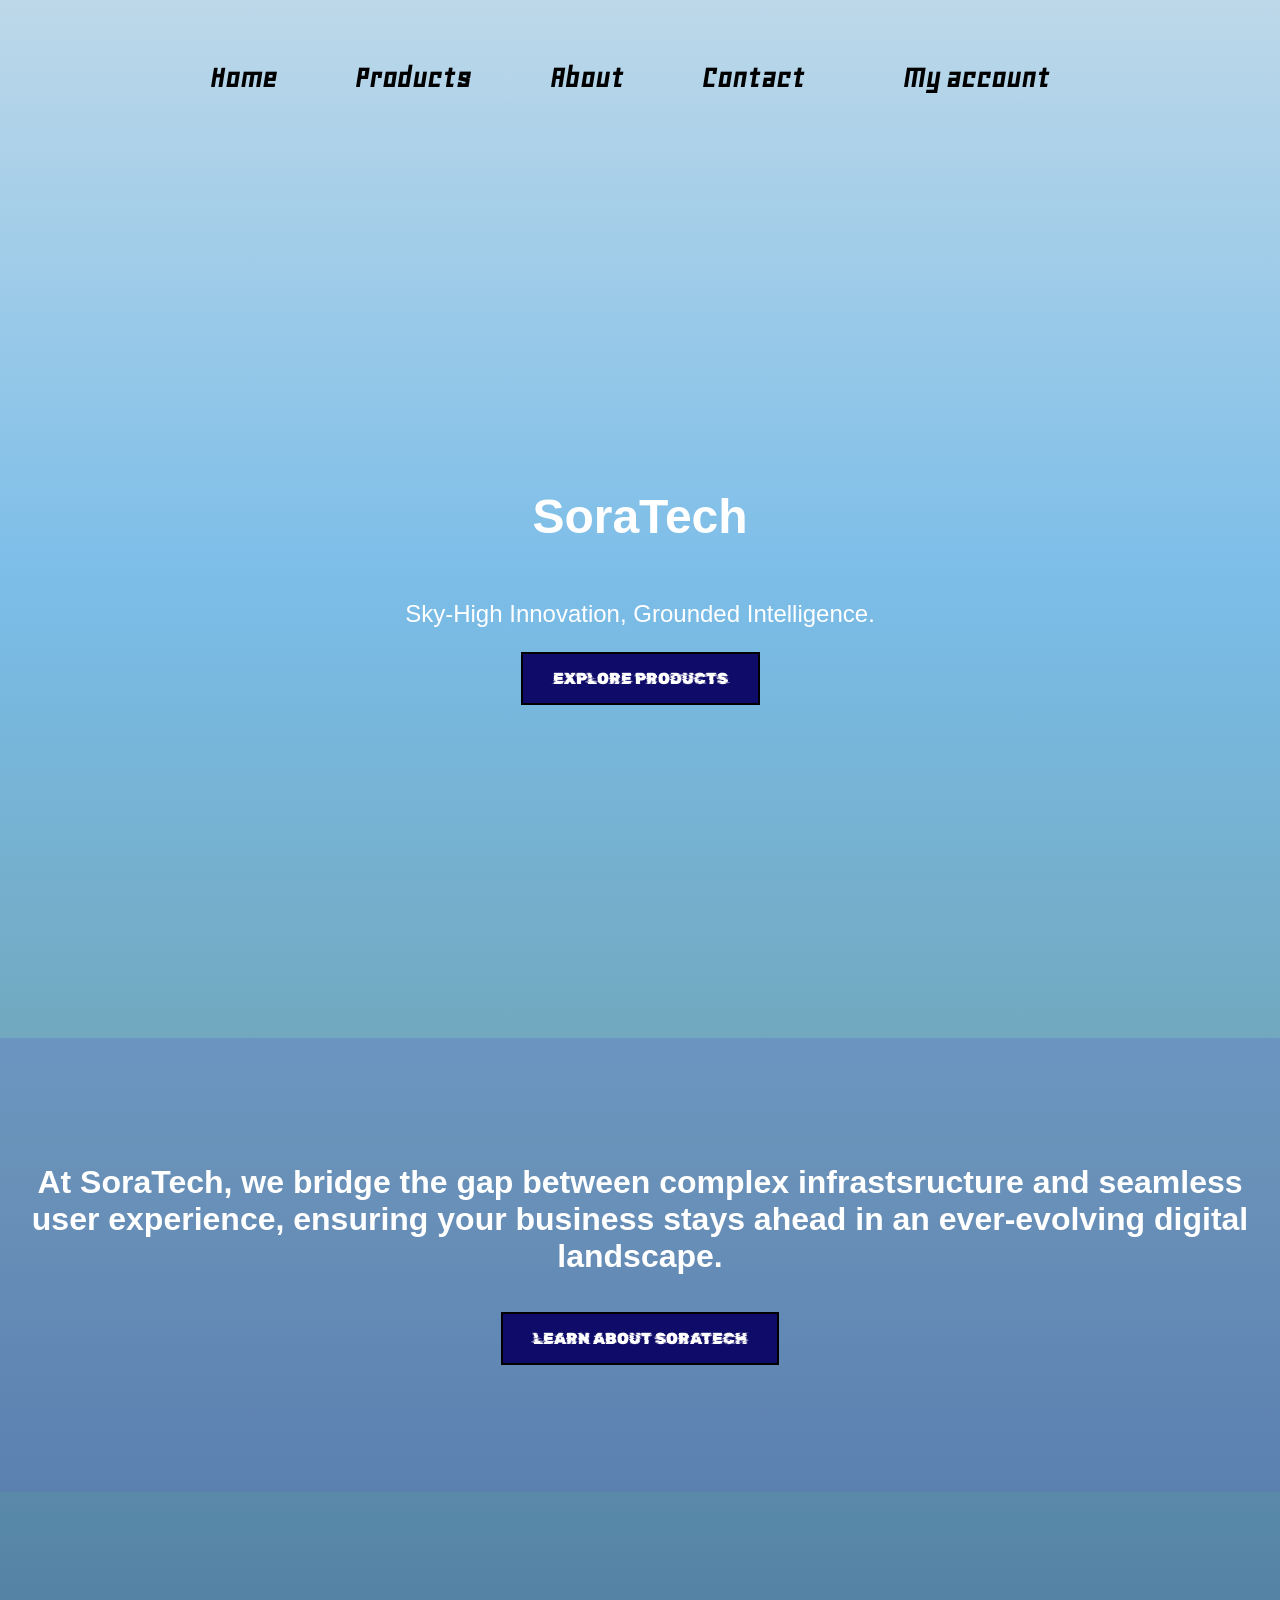
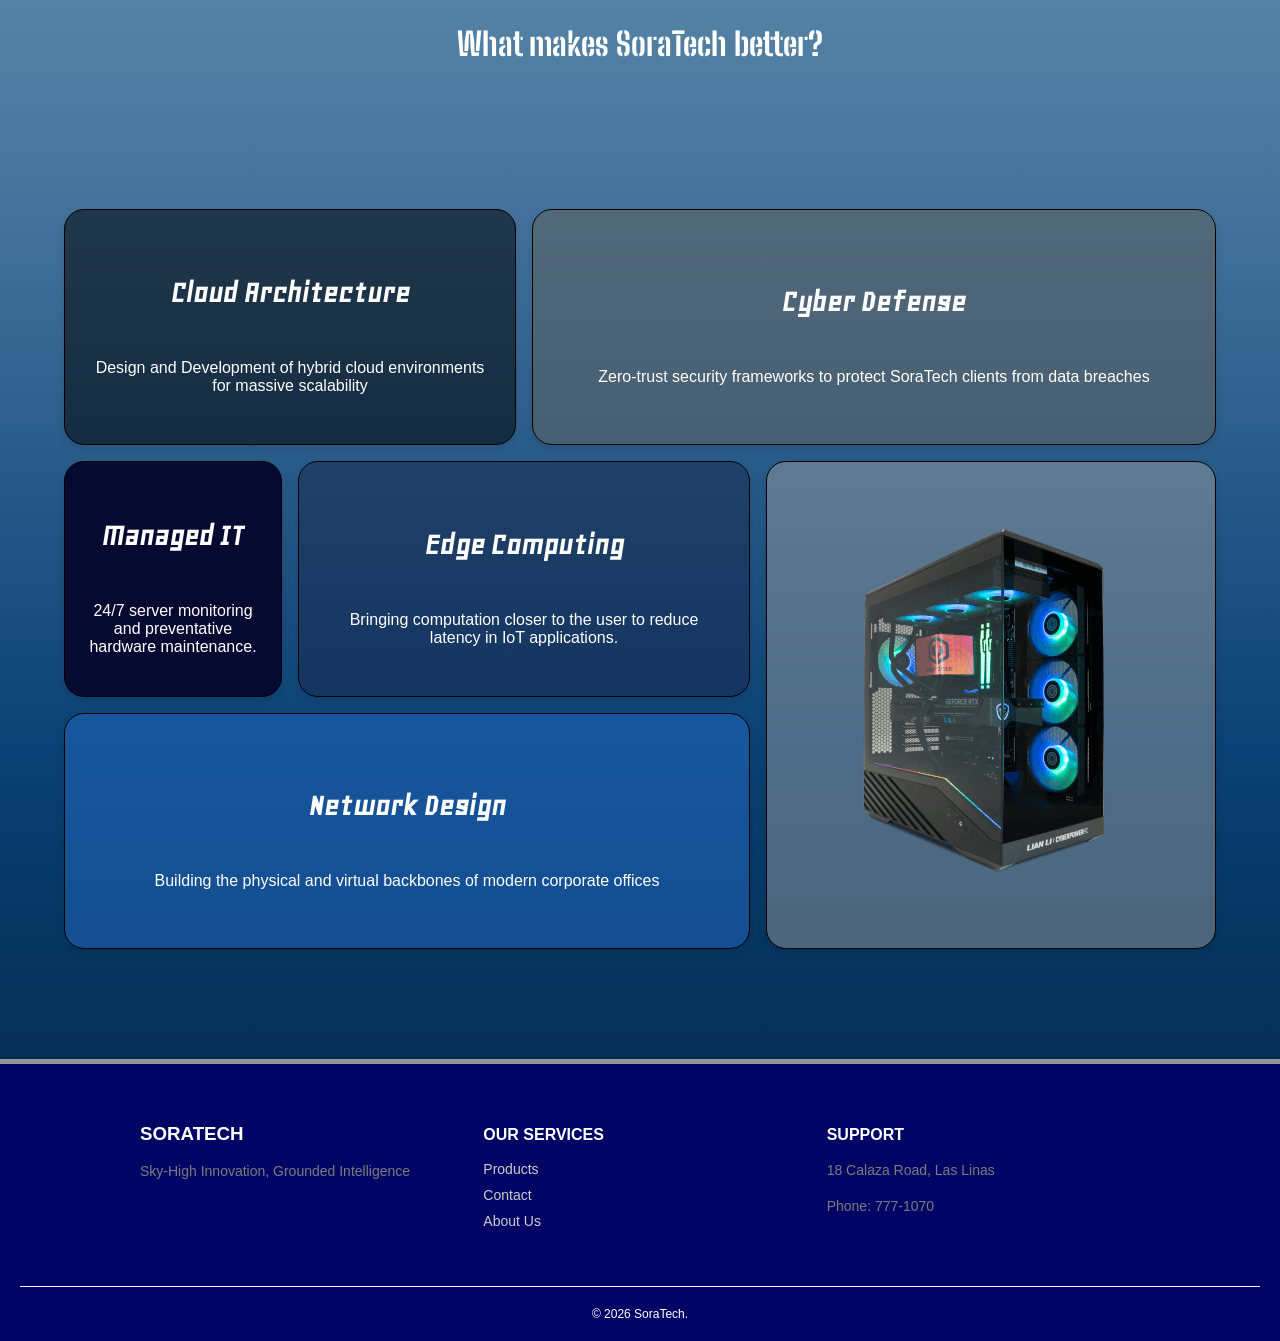
<file: index.html>
<!DOCTYPE html>
<html lang="en"> 
<head>
    <link rel="stylesheet" href="stylesheet.css" /> 
        <link rel="icon" type="image/png" href="2.png">
        <link rel="preconnect" href="https://fonts.googleapis.com">
<link rel="preconnect" href="https://fonts.gstatic.com" crossorigin>
    <link href="https://fonts.googleapis.com/css2?family=Big+Shoulders+Stencil:opsz,wght@10..72,100..900&family=Geo:ital@0;1&family=Rubik+Glitch&display=swap" rel="stylesheet">


   <!-- <link rel="index" href="index.js"/>  -->
<title> SoraTech - Sky-High Innovation, Grounded Intelligence </title>

</head>

<body class="homepage">

    <div> <!--navigation-->
        <nav>
            <ul class="navlinks">
                <li> <a href= "index.html"> Home </a></li>
               <li> <a href="products.html"> Products </a>  </li>
               <li> <a href="about.html"> About </a>  </li>  
              <li> <a href= "contact.html"> Contact  </a>  </li> 

         <div class="header-side">
                  <div class="user-actions">
                    <a href="#" class="action-link">My account</a>
                  </div>
      
          </ul>
     </nav> 
    </div>

    <div class = "WELCOME">
        <H1> SoraTech  </H1> 
        <p> Sky-High Innovation, Grounded Intelligence. </p>
         <a href="products.html" class="explore-button">  Explore Products</a>
        <!-- first page stuff-->
    </div>
    
    <div class="belowheading"> 
      <h1 class="wordhead"> At SoraTech, we bridge the gap between complex infrastsructure and seamless user experience, ensuring your business stays ahead in an ever-evolving digital landscape.
      <br> <br> <a href="about.html" class="explore-button"> Learn about SoraTech</a> 
    </h1>
       
    </div>


    <!--BENTO BOXES HOME PAGE -->
    <div class="headingforgrids">
      <h2 class="set1"> What makes SoraTech better? </h2> </div>


    <div class="bento-grid">
  <div class="bento-item box-1">
  <h3> Cloud Architecture</h3> 
  <p> Design and Development of hybrid cloud environments for massive scalability</p>
  </div>
  <div class="bento-item box-2">
    <h3> Cyber Defense</h3>
    <p> Zero-trust security frameworks to protect SoraTech clients from data breaches</p>
  </div>
  <div class="bento-item box-3">
    <h3>Managed IT</h3>
    <p> 24/7 server monitoring and preventative hardware maintenance. </p>
  </div>
   <div class="bento-item box-4">
    <h3>Edge Computing</h3>
    <p> Bringing computation closer to the user to reduce latency in IoT applications. </p>
  </div>
  <div class="bento-item box-5">
    <img src="pc1.png" alt="image of pc">
  </div>
  <div class="bento-item box-6">
    <h3> Network Design</h3>
    <p> Building the physical and virtual backbones of modern corporate offices </p>
  </div>
    </div>



<!--START OF FOOTER CODE-->

 <footer class="soratech-footer">
  <div class="footer-container">
    <div class="footer-section">
      <h3>SoraTech </h3>
      <p> Sky-High Innovation, Grounded Intelligence </p>
    </div>

    <div class="footer-section">
      <h4>Our Services</h4>
      <ul>
        <li><a href="products.html">Products </a></li>
        <li><a href="contact.html">Contact</a></li>
        <li><a href="about.html"> About Us</a></li>
      </ul>
    </div>

    <div class="footer-section">
      <h4>Support</h4>
      <p> 18 Calaza Road, Las Linas</p>
      <p>Phone: 777-1070</p>
    </div>
  </div>

  <div class="footer-bottom">
    &copy; 2026 SoraTech.
  </div>
</footer>

<!--END OF FOOTER CODE-->

</body>



</html>
</file>
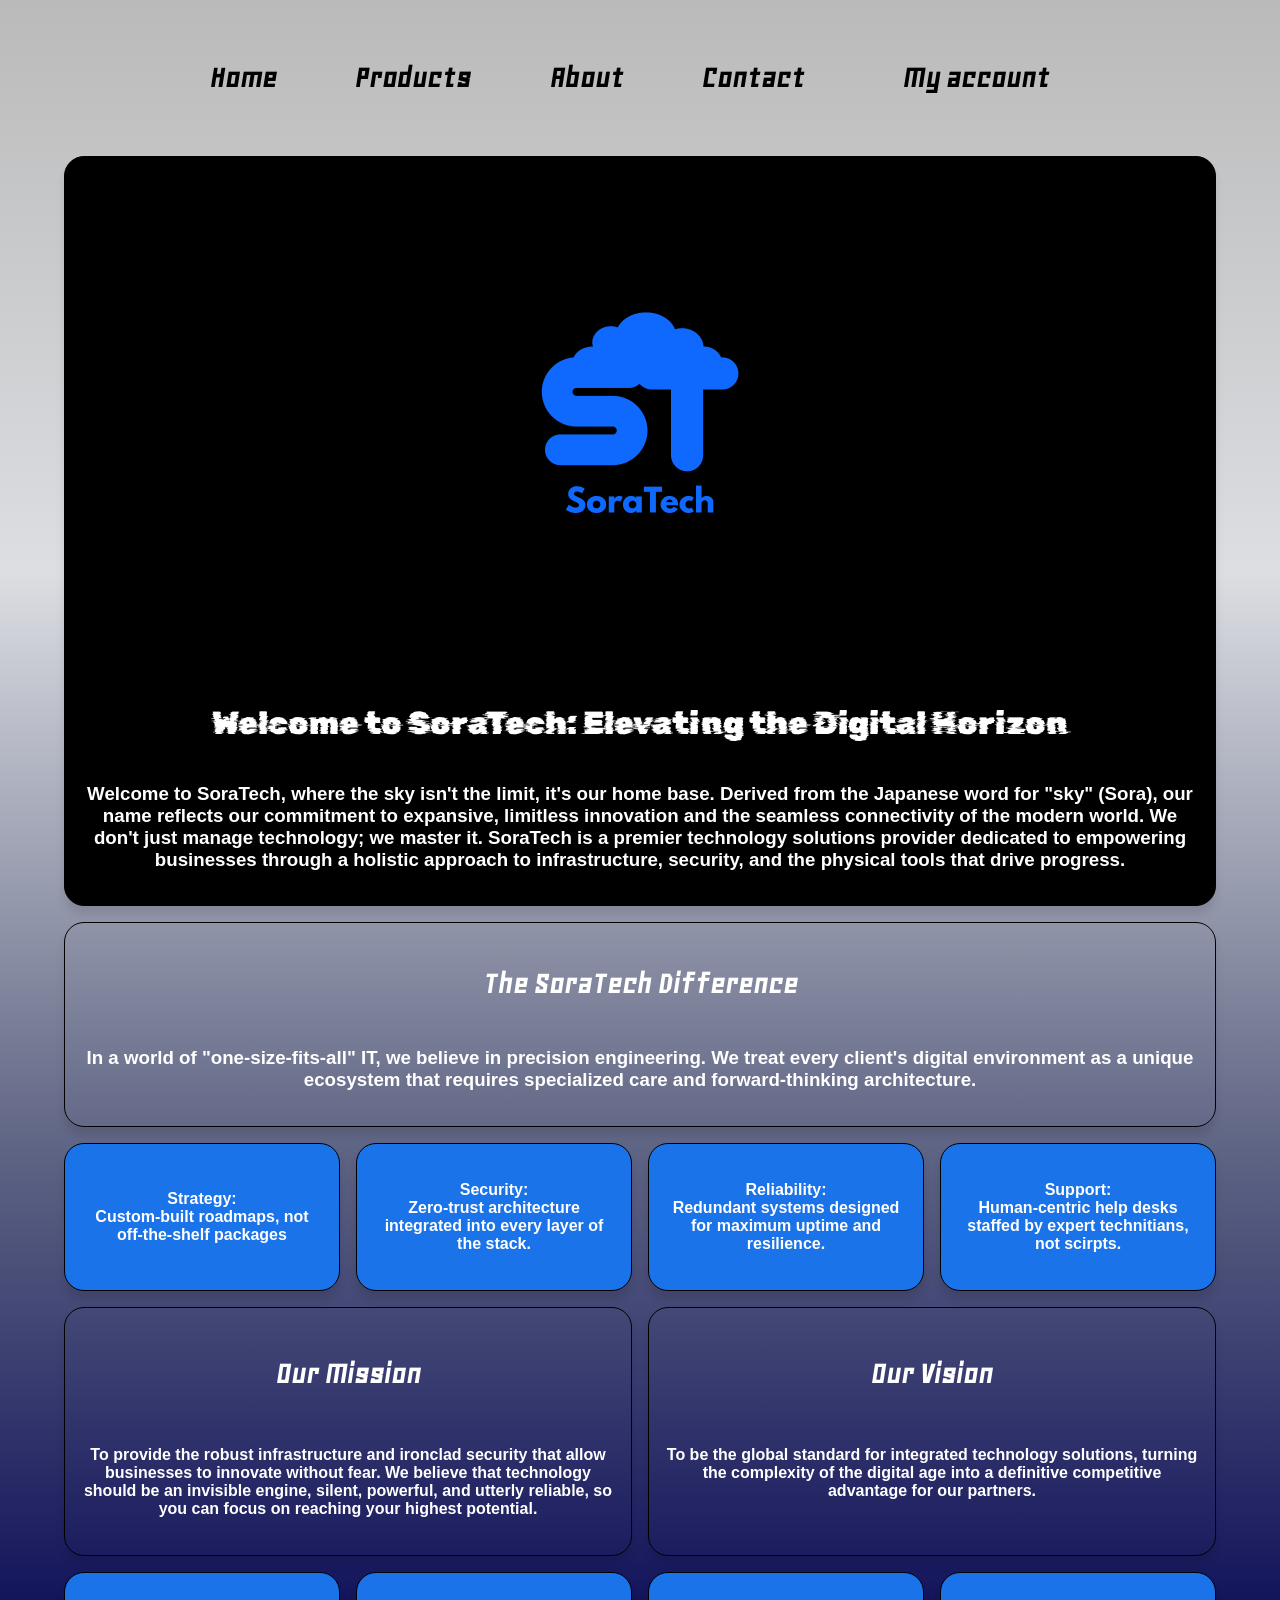
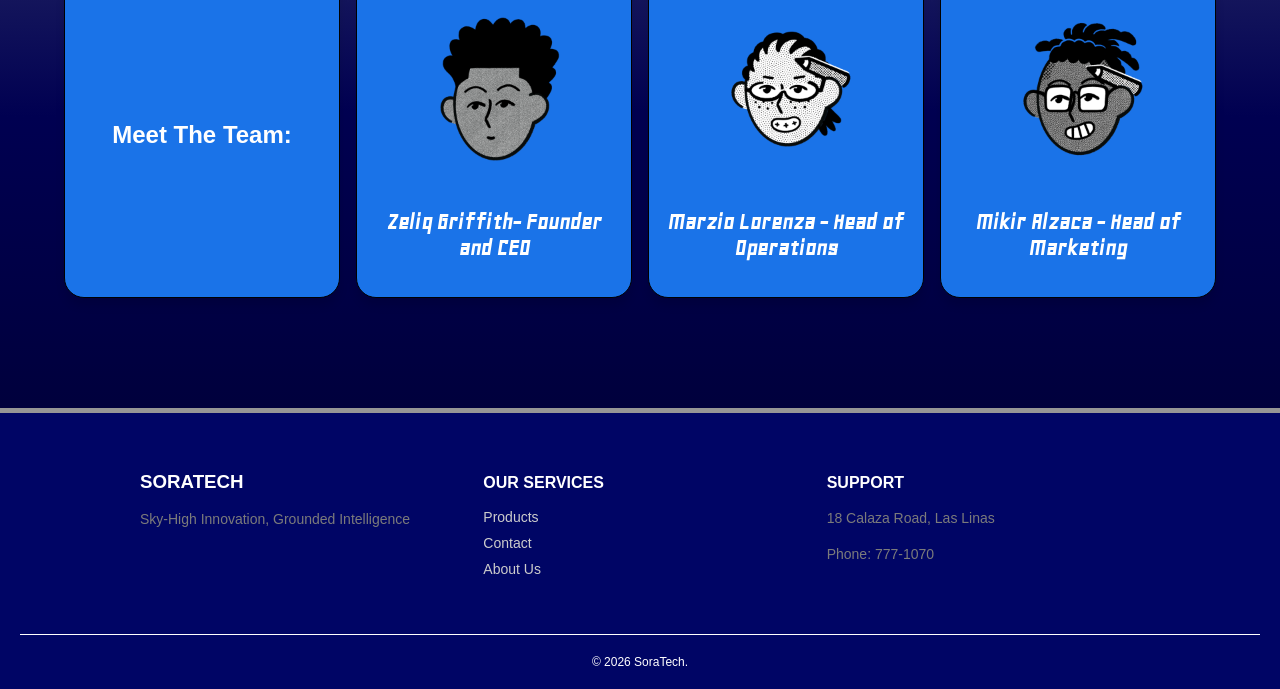
<file: about.html>
<!DOCTYPE html>
<html lang="en"> 
<head>
    <link rel="stylesheet" href="stylesheet.css" /> 
        <link rel="icon" type="image/png" href="2.png">
        <link rel="preconnect" href="https://fonts.googleapis.com">
<link rel="preconnect" href="https://fonts.gstatic.com" crossorigin>
    <link href="https://fonts.googleapis.com/css2?family=Big+Shoulders+Stencil:opsz,wght@10..72,100..900&family=Geo:ital@0;1&family=Rubik+Glitch&display=swap" rel="stylesheet">


   <!-- <link rel="index" href="index.js"/>  -->
<title> SoraTech - Sky-High Innovation, Grounded Intelligence </title>

</head>

<body class="aboutUSpage">

    <div> <!--navigation-->
        <nav>
            <ul class="navlinks">
                <li> <a href= "index.html"> Home </a></li>
               <li> <a href="products.html"> Products </a>  </li>
               <li> <a href="about.html"> About </a>  </li>  
              <li> <a href= "contact.html"> Contact  </a>  </li> 

         <div class="header-side">
                  <div class="user-actions">
                    <a href="#" class="action-link">My account</a>
                  </div>
      
          </ul>
     </nav> 
    </div>

    <div class="bento-grid5">

  <div class="bento-item5 boxV1">
    <img class= "logo" src="2.png" alt="Business Logo">
    <h1 class="welcome">Welcome to SoraTech: Elevating the Digital Horizon</h1>
   <h3>Welcome to SoraTech, where the sky isn't the limit, it's our home base. Derived from the Japanese word for "sky" (Sora), our name reflects our commitment to expansive, limitless innovation and the seamless connectivity of the modern world.
We don't just manage technology; we master it. SoraTech is a premier technology solutions provider dedicated to empowering businesses through a holistic approach to infrastructure, security, and the physical tools that drive progress.</h3>
  </div>

 <div class="bento-item5 boxV2">
    <h2 class="hea7">The SoraTech Difference</h2>
  <h3>In a world of "one-size-fits-all" IT, we believe in precision engineering. We treat every client's digital environment as a unique ecosystem that requires specialized care and forward-thinking architecture.</h3>
</div>

<div class="bento-item5 boxV3">
    <h4> Strategy: <br> Custom-built roadmaps, not off-the-shelf packages</h4>
</div>


<div class="bento-item5 boxV4">
<h4> Security: <br> Zero-trust architecture integrated into every layer of the stack.</h4>
</div>


<div class="bento-item5 boxV5">
<h4> Reliability: <br> Redundant systems designed for maximum uptime and resilience.</h4>
</div>

<div class="bento-item5 boxV6">
<h4> Support: <br> Human-centric help desks staffed by expert technitians, not scirpts. </h4>
</div>

<div class="bento-item5 boxV7">
<h3 class="hea7">Our Mission <br> </h3>
    <h4>To provide the robust infrastructure and ironclad security that allow businesses to innovate without fear. We believe that technology should be an invisible engine, silent, powerful, and utterly reliable, so you can focus on reaching your highest potential.</h4>
</div>

<div class="bento-item5 boxV8">
 <h3 class="hea7"> Our Vision</h3>
 <h4> To be the global standard for integrated technology solutions, turning the complexity of the digital age into a definitive competitive advantage for our partners.</h4>
</div>


 <!-- <div class="bento-item5 boxV9">

</div> --> 



<div class="bento-item5 boxV10">
    <h2>Meet The Team:</h2>
</div>

<div class="bento-item5 boxV11">
    <img class="me" src="ZeliqGriffith.png" alt="Zeliq Griffith - CEO">
    <h2> Zeliq Griffith- Founder and CEO</h2>
</div>

<div class="bento-item5 boxV12">
      <img class="me" src="MarizoLorenza.png" alt="Marizo Lorenza - Head of Operations">
    <h2> Marzio Lorenza - Head of Operations</h2>
</div>

<div class="bento-item5 boxV13">
      <img class="me" src="MikirAlzaca.png" alt="Mikir Alzaca - Head of Marketing">
    <h2> Mikir Alzaca - Head of Marketing </h2>
</div>

</div>

<!--START OF FOOTER CODE-->

 <footer class="soratech-footer">
  <div class="footer-container">
    <div class="footer-section">
      <h3>SoraTech </h3>
      <p> Sky-High Innovation, Grounded Intelligence </p>
    </div>

    <div class="footer-section">
      <h4>Our Services</h4>
      <ul>
        <li><a href="products.html">Products </a></li>
        <li><a href="contact.html">Contact</a></li>
        <li><a href="about.html"> About Us</a></li>
      </ul>
    </div>

    <div class="footer-section">
      <h4>Support</h4>
      <p> 18 Calaza Road, Las Linas</p>
      <p>Phone: 777-1070</p>
    </div>
  </div>

  <div class="footer-bottom">
    &copy; 2026 SoraTech.
  </div>
</footer>

<!--END OF FOOTER CODE-->

</body>
</html>
</file>
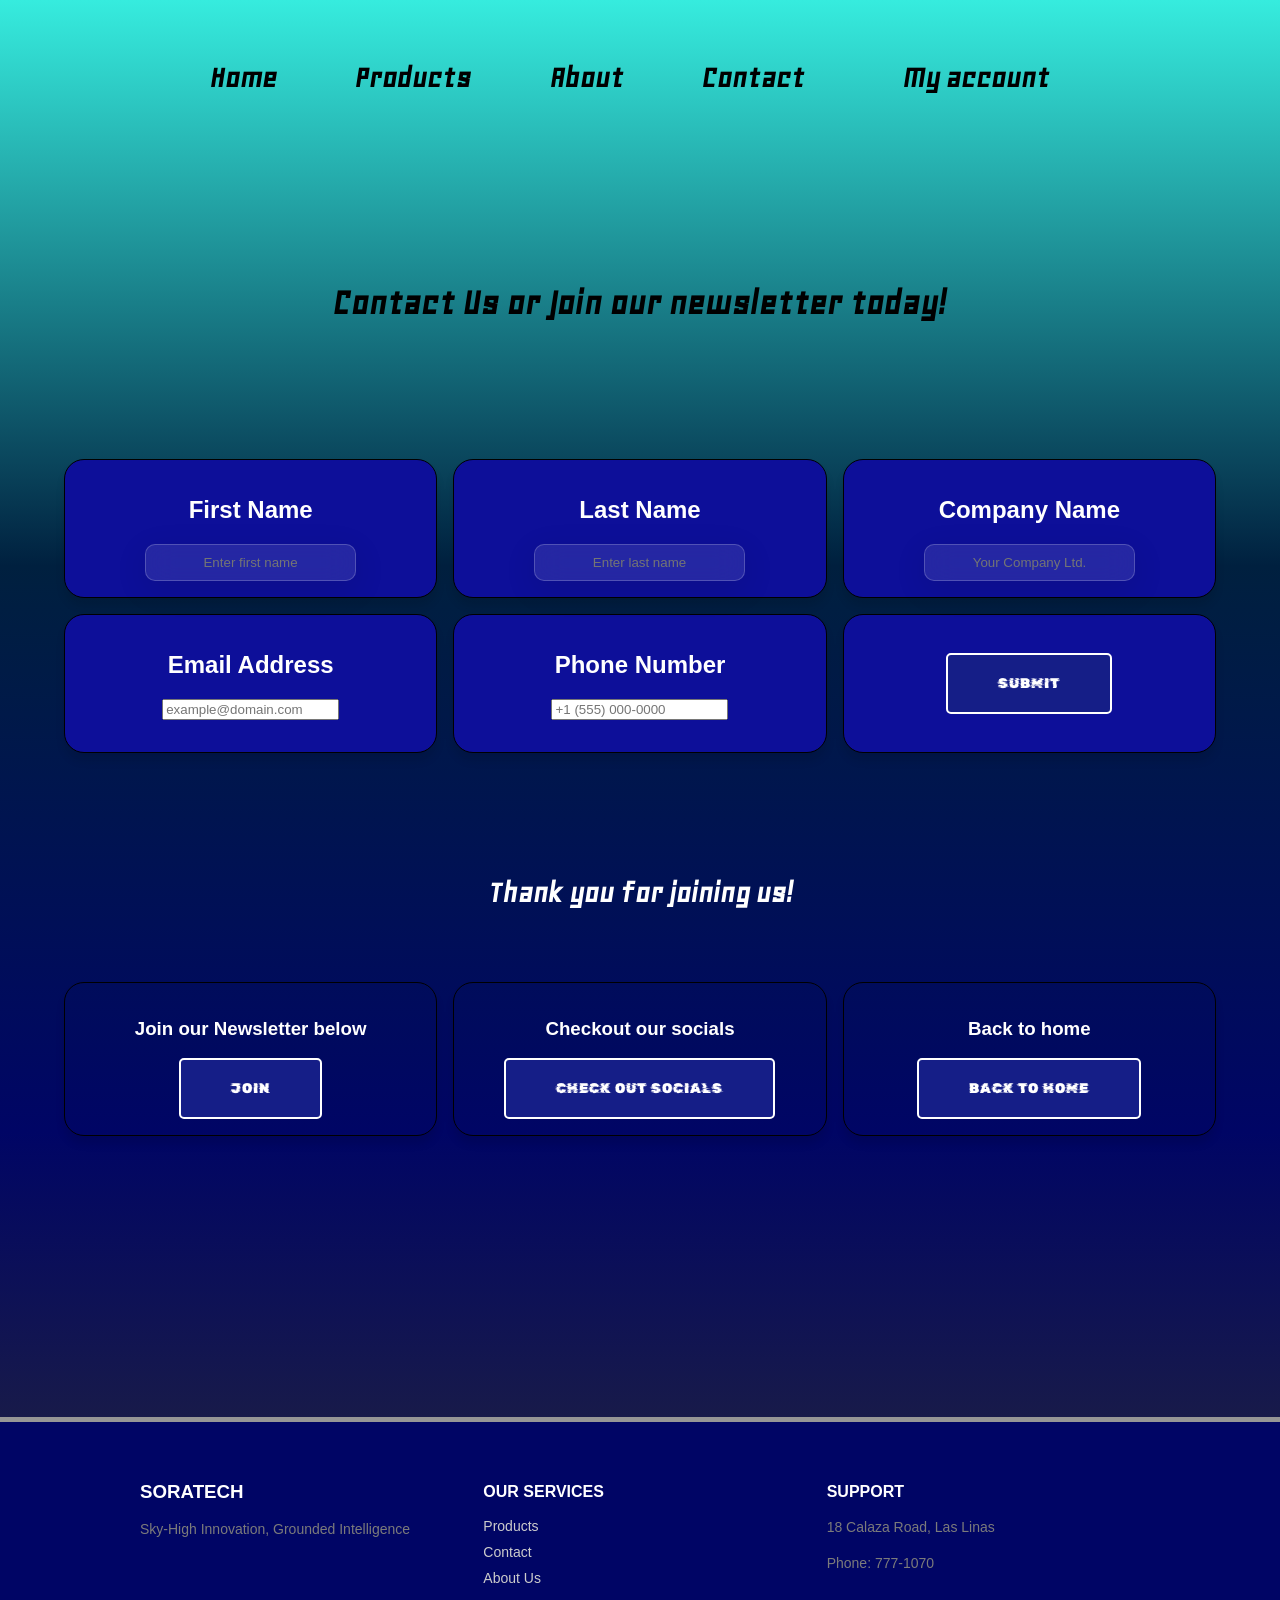
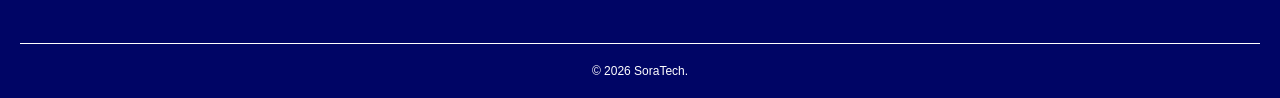
<file: contact.html>
<!DOCTYPE html>
<html lang="en"> 
<head>
    <link rel="stylesheet" href="stylesheet.css" /> 
    <meta name="viewport" content="width=device-width, initial-scale=1.0">

    <title>  Contact Us </title>
    <link rel="icon" type="image/png" href="2.png">
</head>

 <link rel="preconnect" href="https://fonts.googleapis.com" />
  <link rel="preconnect" href="https://fonts.gstatic.com" crossorigin />
  <link href="https://fonts.googleapis.com/css2?family=Big+Shoulders+Stencil:opsz,wght@10..72,100..900&family=Geo:ital@0;1&family=Rubik+Glitch&display=swap" rel="stylesheet"
  />

  <body class="contactTUS">
    <div>
      <!--navigation-->
      <nav>
        <ul class="navlinks">
          <li><a href="index.html"> Home </a></li>
          <li><a href="products.html"> Products </a></li>
          <li><a href="about.html"> About </a></li>
          <li><a href="contact.html"> Contact </a></li>
          <div class="header-side">
            <div class="user-actions">
              <a href="#" class="action-link">My account</a>
            </div>
          </div>
        </ul>
      </nav>
    </div>


<body class="contactTUS">

    <div class="contactheader">
        <h1 contactheader1> Contact Us or Join our newsletter today!</h1>
    </div>


<div class="bento-grid6">

  <div class="bento-item6 boxU1">
   <div class="input-container">
 <h2> <label for="first-name">First Name</label> </h2>
   <input type="text" id="first-name" name="first_name" placeholder="Enter first name">
</div>
  </div>


  <div class="bento-item6 boxU2">
<div class="input-container">
 <h2> <label for="last-name">Last Name</label> </h2>
  <input type="text" id="last-name" name="last_name" placeholder="Enter last name">
</div>
  </div>


  <div class="bento-item6 boxU3">
  <div class="input-container">
 <h2> <label for="company">Company Name</label> </h2>
  <input type="text" id="company" name="company_name" placeholder="Your Company Ltd.">
</div>
  </div>


  <div class="bento-item6 boxU4">
<div class="input-container">
 <h2> <label for="user-email">Email Address</label> </h2>
  <input type="email" id="user-email" name="user_email" placeholder="example@domain.com" required>
<span class="error-msg" id="email-error">Please enter a valid email address.</span>
</div>
  </div>


  <div class="bento-item6 boxU5">
    <div class="input-container">
 <h2> <label for="phone" class="form-label">Phone Number</label> </h2>
  <input 
    type="tel" 
    id="phone" 
    name="phone" 
    class="input-phone" 
    placeholder="+1 (555) 000-0000"
    pattern="[0-9]{3}-[0-9]{3}-[0-9]{4}"
  >
</div>
  </div>

  <div class="bento-item6 boxU6">
<button type="submit" class="purchaseg-button"> Submit </button>
  </div>

</div>

<h1 class="thanks"> Thank you for joining us!</h1>


<div class="bento-grid7">

    <div class="bento-item7 boxZ1">
        <h3> Join our Newsletter below</h3>
        <button type="join" class="nav-button"> Join </button>
    </div>

    <div class="bento-item7 boxZ2">
        <h3> Checkout our socials</h3>
        <button type="join" class="nav-button"> Check out Socials </button>
    </div>


    <div class="bento-item7 boxZ3">
        <h3> Back to home </h3>
       <a href="index.html.html" class="nav-button"> Back to Home</a> 
       </div>

</div>



<!--START OF FOOTER CODE-->

 <footer class="soratech-footer">
  <div class="footer-container">
    <div class="footer-section">
      <h3>SoraTech </h3>
      <p> Sky-High Innovation, Grounded Intelligence </p>
    </div>

    <div class="footer-section">
      <h4>Our Services</h4>
      <ul>
        <li><a href="products.html">Products </a></li>
        <li><a href="contact.html">Contact</a></li>
        <li><a href="about.html"> About Us</a></li>
      </ul>
    </div>

    <div class="footer-section">
      <h4>Support</h4>
      <p> 18 Calaza Road, Las Linas</p>
      <p>Phone: 777-1070</p>
    </div>
  </div>

  <div class="footer-bottom">
    &copy; 2026 SoraTech.
  </div>
</footer>

<!--END OF FOOTER CODE-->
</file>
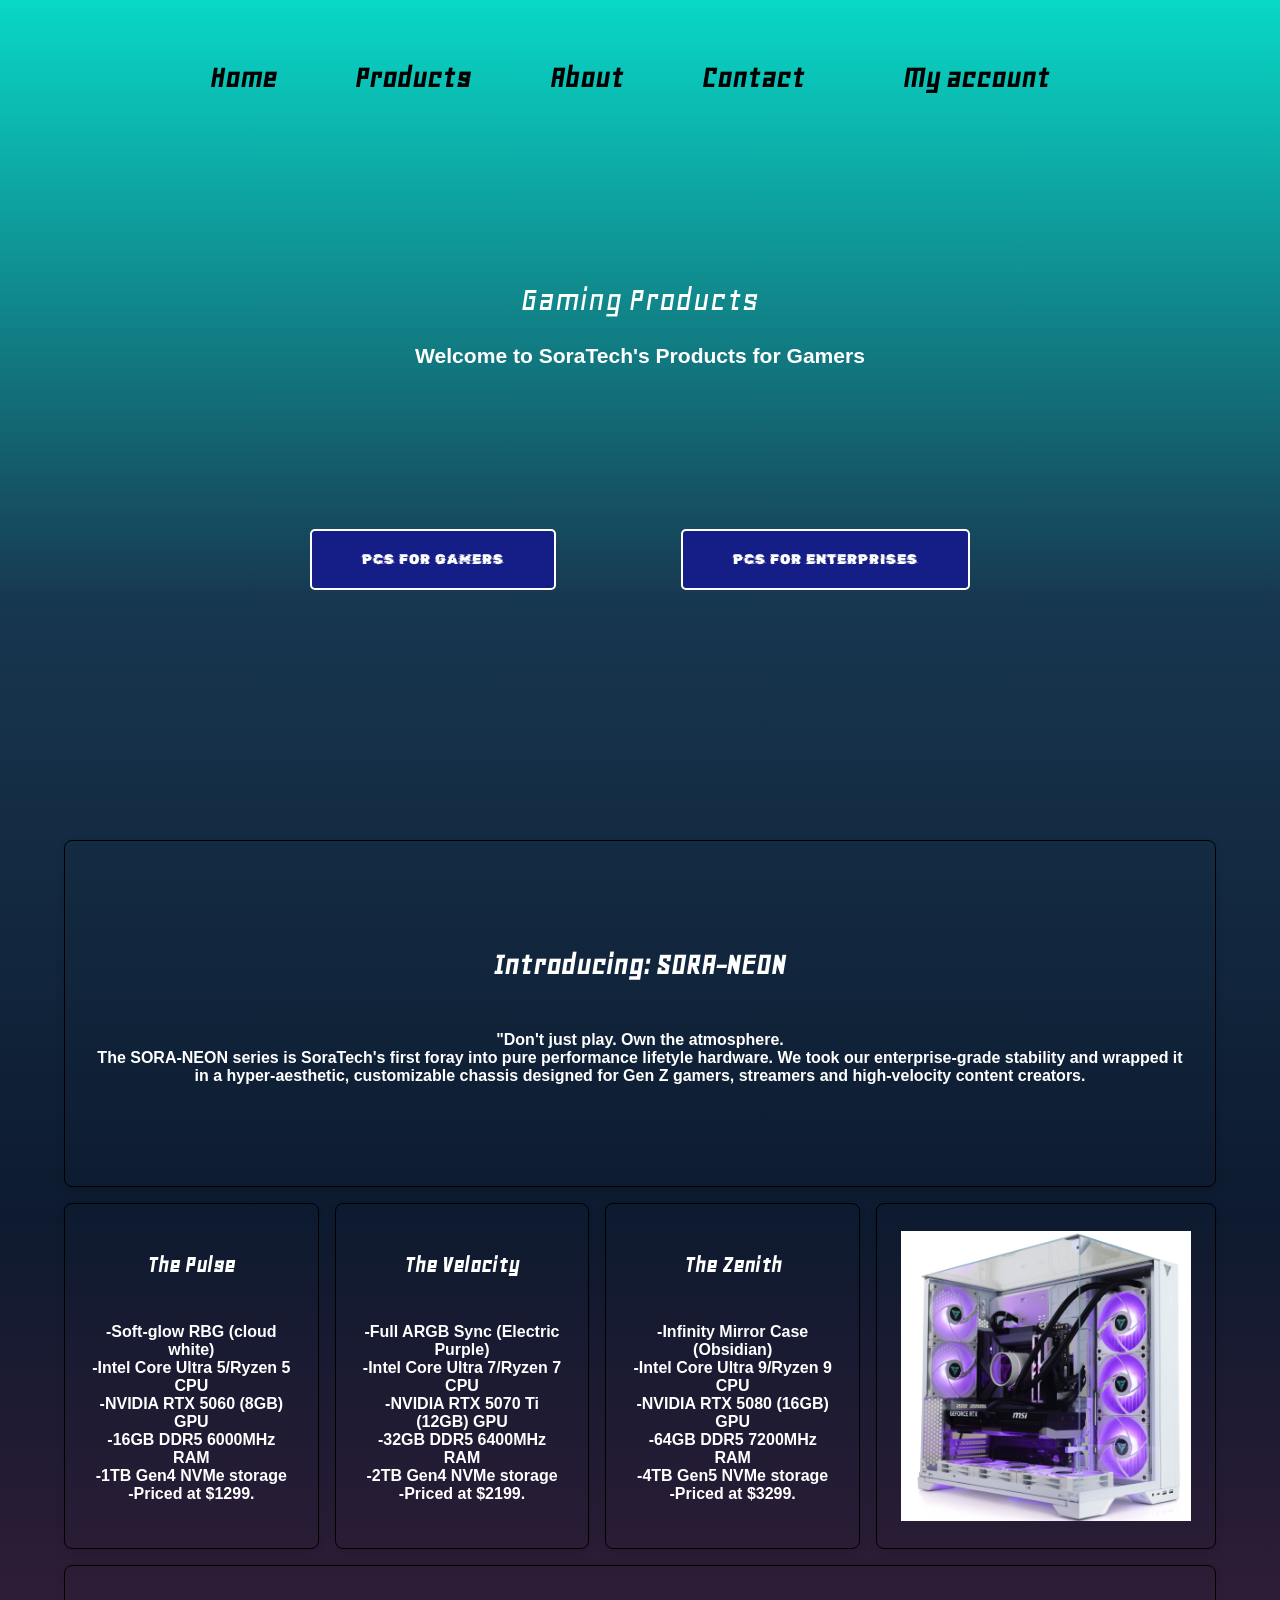
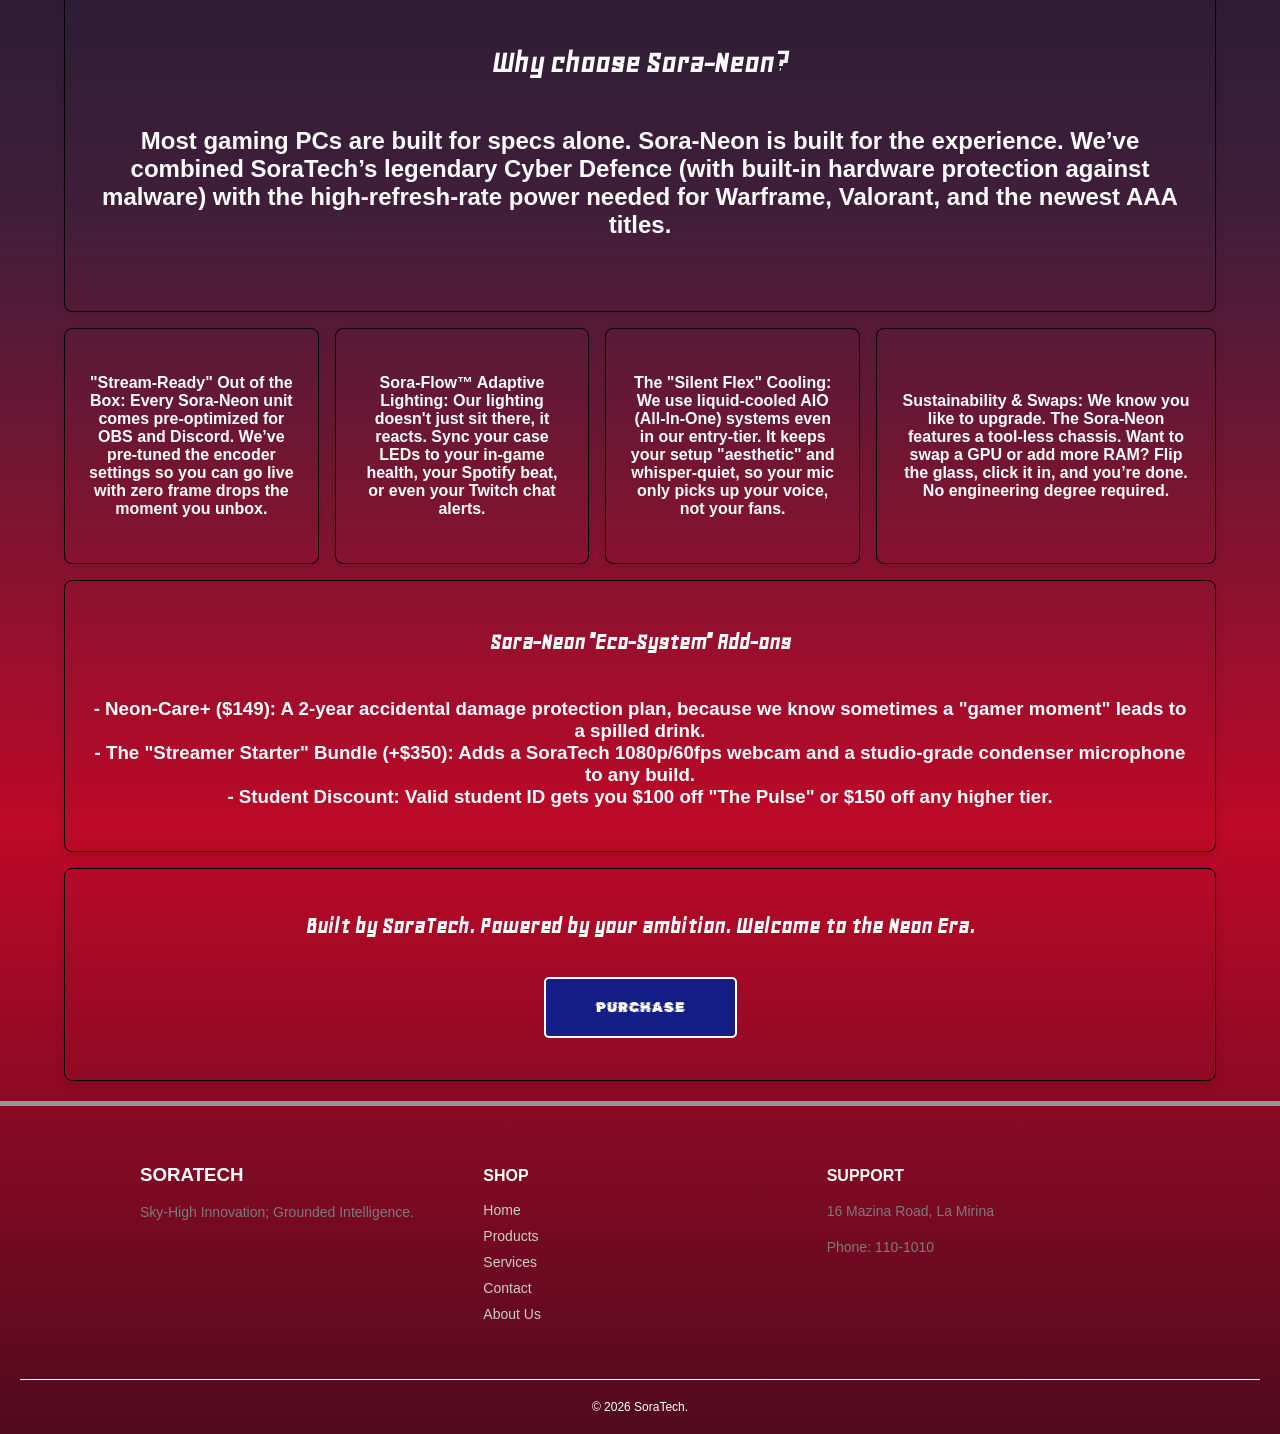
<file: gamersproducts.html>
<!DOCTYPE html>
<html lang="en"> 
<head>
    <link rel="stylesheet" href="stylesheet.css" /> 
    <meta name="viewport" content="width=device-width, initial-scale=1.0">
    <link rel="preconnect" href="https://fonts.googleapis.com">
<link rel="preconnect" href="https://fonts.gstatic.com" crossorigin>
    <link href="https://fonts.googleapis.com/css2?family=Big+Shoulders+Stencil:opsz,wght@10..72,100..900&family=Geo:ital@0;1&family=Rubik+Glitch&display=swap" rel="stylesheet">
<title> Gaming Products</title>
    <link rel="icon" type="image/png" href="2.png">

</head>

<body class="gamerpage">
<!--NAVIGATION START-->
  <div>
      <!--navigation-->
      <nav>
        <ul class="navlinks">
          <li><a href="index.html"> Home </a></li>
          <li><a href="products.html"> Products </a></li>
          <li><a href="about.html"> About </a></li>
          <li><a href="contact.html"> Contact </a></li>
        
          <div class="header-side">
            <div class="user-actions">
              <a href="#" class="action-link">My account</a>
            </div>
          </div>
        </ul>
      </nav>
    </div>
<!--NAVIGATION END-->

  <div class="header">
 <h1 class="productheader"> Gaming Products </h1>
 <h3> Welcome to SoraTech's Products for Gamers</h3>
 </div>

<ul class="navbuttons">
    <li>  <a href="gamersproducts.html" class="nav-button"> PCs for Gamers</a>  </li>
    <li>   <a href="products.html" class="nav2-button"> PCs for Enterprises</a> </li>
</ul>

<div class="bento-grid3">
  <div class="bento-item3 boxU1k">
    <h2 class="intro">Introducing: SORA-NEON</h2>
    <h4 class="intro2"> "Don't just play. Own the atmosphere. <br> The SORA-NEON series is SoraTech's first foray into pure performance lifetyle hardware. We took our enterprise-grade stability and wrapped it in a hyper-aesthetic, customizable chassis designed for Gen Z gamers, streamers and high-velocity content creators. </h4>
 
  </div>
  <div class="bento-item3 boxU2k">
    <h3 class="tier">The Pulse</h3>
    <h4>-Soft-glow RBG (cloud white)
            <br> -Intel Core Ultra 5/Ryzen 5 CPU 
            <br> -NVIDIA RTX 5060 (8GB) GPU 
            <br> -16GB DDR5 6000MHz RAM 
            <br> -1TB Gen4 NVMe storage 
            <br> -Priced at $1299.</h4> 
  </div>


  <div class="bento-item3 boxU3k">
    <h3 class="tier">The Velocity </h3>
       <h4> -Full ARGB Sync (Electric Purple)
            <br> -Intel Core Ultra 7/Ryzen 7 CPU 
            <br> -NVIDIA RTX 5070 Ti (12GB) GPU 
            <br> -32GB DDR5 6400MHz RAM 
            <br> -2TB Gen4 NVMe storage 
            <br> -Priced at $2199.</h4> 
  </div>

    <div class="bento-item3 boxU4k">
    <h3 class="tier">The Zenith</h3>
        <h4> -Infinity Mirror Case (Obsidian)
            <br> -Intel Core Ultra 9/Ryzen 9 CPU 
            <br> -NVIDIA RTX 5080 (16GB) GPU 
            <br> -64GB DDR5 7200MHz RAM 
            <br> -4TB Gen5 NVMe storage 
            <br> -Priced at $3299.</h4> 
  </div>

      <div class="bento-item3 boxU5k">
    <img class="gamepc" src="gaminpc.jpg">
      </div>

      <div class="bento-item3 boxtil">
        <h2 class="whycho"> Why choose Sora-Neon? </h2> <h2> Most gaming PCs are built for specs alone. Sora-Neon is built for the experience. We’ve combined SoraTech’s legendary Cyber Defence (with built-in hardware protection against malware) with the high-refresh-rate power needed for Warframe, Valorant, and the newest AAA titles.</h2>
      </div>

     <div class="bento-item3 boxU6k">
        <h4>"Stream-Ready" Out of the Box: Every Sora-Neon unit comes pre-optimized for OBS and Discord. We’ve pre-tuned the encoder settings so you can go live with zero frame drops the moment you unbox.</h4>
      </div>

       <div class="bento-item3 boxU7">
        <h4>Sora-Flow™ Adaptive Lighting: Our lighting doesn't just sit there, it reacts. Sync your case LEDs to your in-game health, your Spotify beat, or even your Twitch chat alerts.</h4>
      </div>

       <div class="bento-item3 boxU8">
        <h4> The "Silent Flex" Cooling: We use liquid-cooled AIO (All-In-One) systems even in our entry-tier. It keeps your setup "aesthetic" and whisper-quiet, so your mic only picks up your voice, not your fans.</h4>
      </div>

       <div class="bento-item3 boxU9">
        <h4> Sustainability & Swaps: We know you like to upgrade. The Sora-Neon features a tool-less chassis. Want to swap a GPU or add more RAM? Flip the glass, click it in, and you’re done. No engineering degree required.</h4>
      </div>

            <div class="bento-item3 boxU10">
                <h3 class="Eco"> Sora-Neon "Eco-System" Add-ons </h3> 
    <h3>- Neon-Care+ ($149): A 2-year accidental damage protection plan, because we know sometimes a "gamer moment" leads to a spilled drink.
    <br> - The "Streamer Starter" Bundle (+$350): Adds a SoraTech 1080p/60fps webcam and a studio-grade condenser microphone to any build.
    <br> - Student Discount: Valid student ID gets you $100 off "The Pulse" or $150 off any higher tier.</h3>             </div>

    <div class="bento-item3 boxU11">
  <h2 class="button"> Built by SoraTech. Powered by your ambition. Welcome to the Neon Era.</h2>
  <br>
     <a href="purchase.html" class="purchaseg-button"> Purchase</a>
     <br>
</div>

  </div>

</div>






<!--START OF FOOTER CODE-->

 <footer class="soratech-footerg">
  <div class="footer-container">
    <div class="footer-section">
      <h3>SoraTech </h3>
      <p>Sky-High Innovation; Grounded Intelligence.</p>
    </div>

    <div class="footer-section">
      <h4>Shop</h4>
      <ul>
        <li><a href="index.html">Home</a></li>
        <li><a href="products.html">Products </a></li>    
        <li><a href="services.html">Services</a></li>
        <li><a href="contact.html">Contact</a></li>
        <li><a href="about.html"> About Us</a></li>
    
      </ul>
    </div>

    <div class="footer-section">
      <h4>Support</h4>
      <p> 16 Mazina Road, La Mirina </p>
      <p>Phone: 110-1010</p>
    </div>
  </div>

  <div class="footer-bottom">
  &copy; 2026 SoraTech.
  </div>
</footer>

<!--END OF FOOTER CODE-->

</body>

</html>
</file>
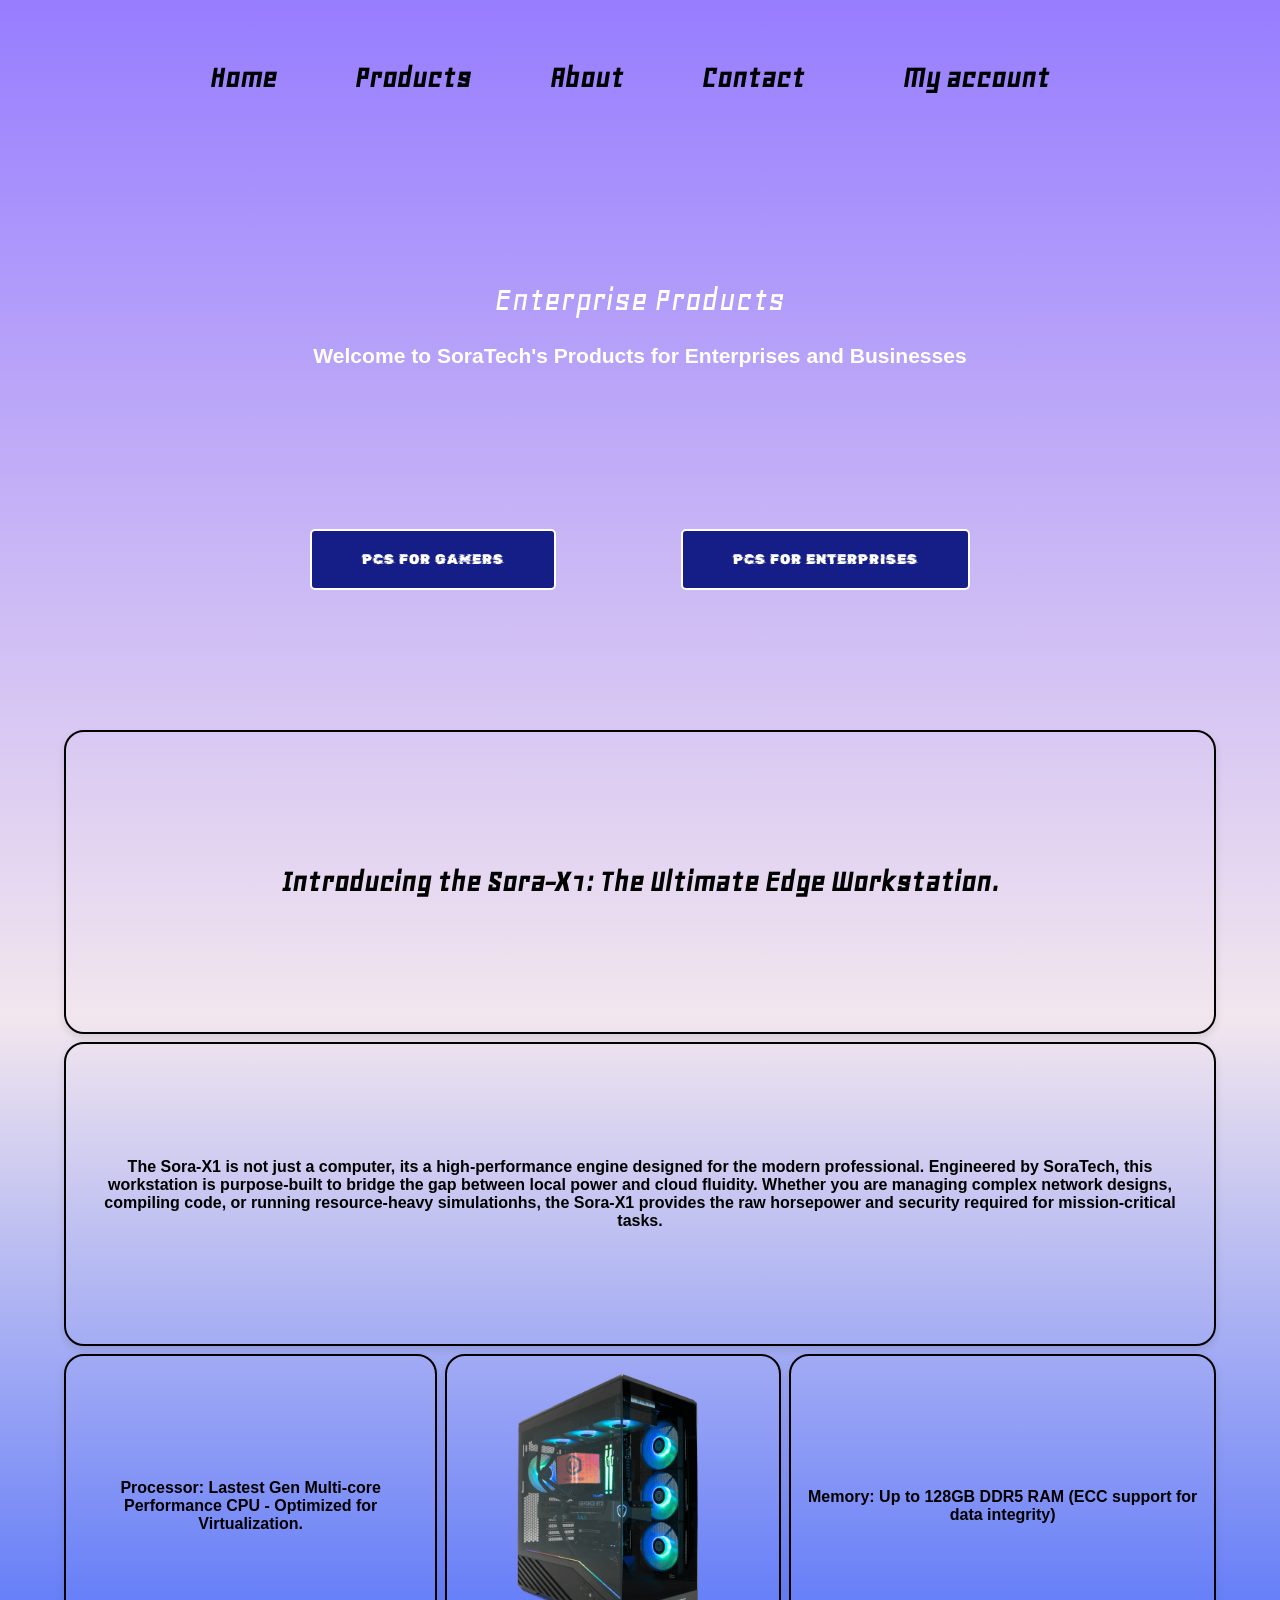
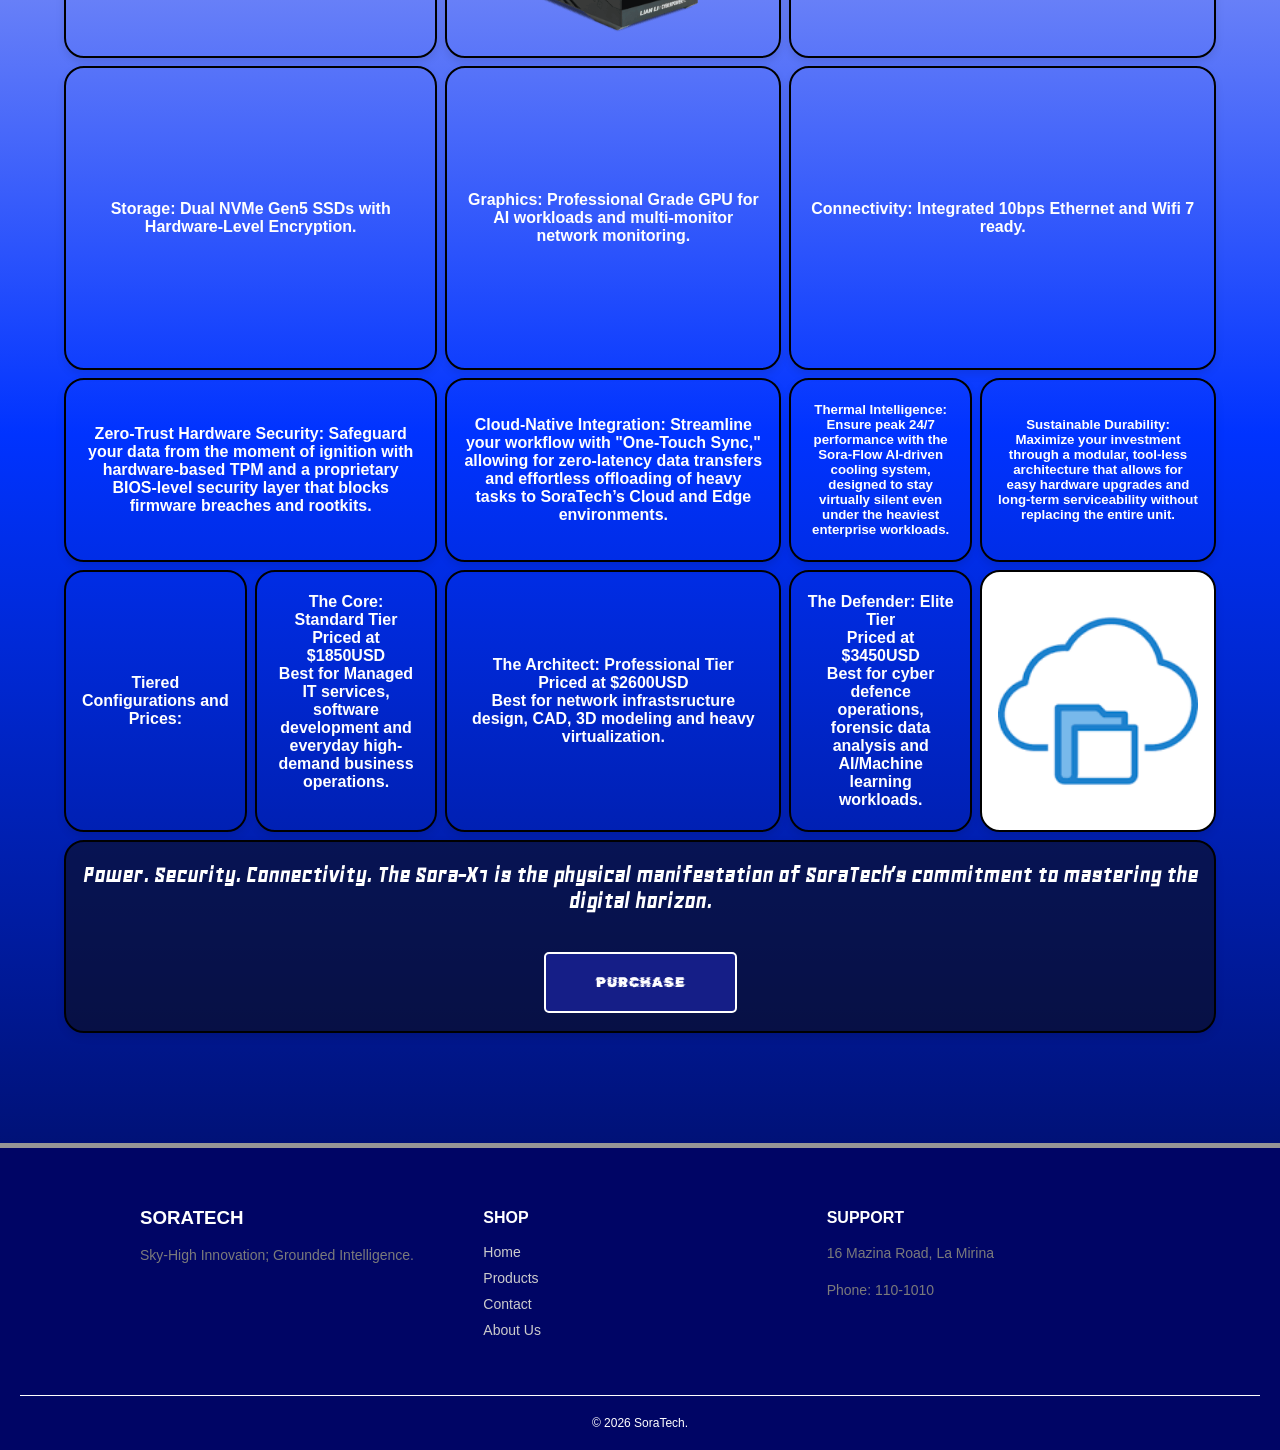
<file: products.html>
<!DOCTYPE html>
<html lang="en"> 
<head>
    <link rel="stylesheet" href="stylesheet.css" /> 
    <meta name="viewport" content="width=device-width, initial-scale=1.0">
    <link rel="preconnect" href="https://fonts.googleapis.com">
<link rel="preconnect" href="https://fonts.gstatic.com" crossorigin>
    <link href="https://fonts.googleapis.com/css2?family=Big+Shoulders+Stencil:opsz,wght@10..72,100..900&family=Geo:ital@0;1&family=Rubik+Glitch&display=swap" rel="stylesheet">
<title> EnterpriseProducts</title>
    <link rel="icon" type="image/png" href="2.png">

</head>

<body class="productpage">
<!--NAVIGATION START-->
  <div>
      <!--navigation-->
      <nav>
        <ul class="navlinks">
          <li><a href="index.html"> Home </a></li>
          <li><a href="products.html"> Products </a></li>
          <li><a href="about.html"> About </a></li>
          <li><a href="contact.html"> Contact </a></li>
        
          <div class="header-side">
            <div class="user-actions">
              <a href="#" class="action-link">My account</a>
            </div>
          </div>
        </ul>
      </nav>
    </div>
<!--NAVIGATION END-->


  <div class="header">
 <h1 class="productheader"> Enterprise Products </h1>
 <h3> Welcome to SoraTech's Products for Enterprises and Businesses</h3>
 </div>

<ul class="navbuttons">
    <li>  <a href="gamersproducts.html" class="nav-button"> PCs for Gamers</a>  </li>
    <li>   <a href="products.html" class="nav2-button"> PCs for Enterprises</a> </li>
</ul>

<div class="bento-grid2">

    <div class="bento-item2 boxpro">
        <h1 class="title"> Introducing the Sora-X1: The Ultimate Edge Workstation.
        </h1>
    </div>

  <div class="bento-item2 box1">
  <h4 class="desc"> The Sora-X1 is not just a computer, its a high-performance engine designed for the modern professional. Engineered by SoraTech, this workstation is purpose-built to bridge the gap between local power and cloud fluidity. Whether you are managing complex network designs, compiling code, or running resource-heavy simulationhs, the Sora-X1 provides the raw horsepower and security required for mission-critical tasks. </h4>
  </div>

  <div class="bento-item2 box2">
<h4 class="headersp"> Processor: Lastest Gen Multi-core Performance CPU - Optimized for Virtualization.</h4>

  </div>

  <div class="bento-item2 box3">
 <img class="workPC" src="pc1.png" alt="Sora-X1 PC">
</div>

  <div class="bento-item2 box4">
  <h4 class="headersm"> Memory: Up to 128GB DDR5 RAM (ECC support for data integrity)</h4>
  </div>

<div class="bento-item2 box5">
<h4 class="headers">  Storage: Dual NVMe Gen5 SSDs with Hardware-Level Encryption. </h4>
  </div>

<div class="bento-item2 box6">
  <h4 class="headers"> Graphics: Professional Grade GPU for AI workloads and multi-monitor network monitoring.</h4>
</div>

<div class="bento-item2 box7">
  <h4 class="headers"> Connectivity: Integrated 10bps Ethernet and Wifi 7 ready.</h4>

</div>

<div class="bento-item2 box9">
<h4 class="headers9"> Zero-Trust Hardware Security: Safeguard your data from the moment of ignition with hardware-based TPM and a proprietary BIOS-level security layer that blocks firmware breaches and rootkits. </h4>
</div>

<div class="bento-item2 box10">
  <h4 class="headers"> Cloud-Native Integration: Streamline your workflow with "One-Touch Sync," allowing for zero-latency data transfers and effortless offloading of heavy tasks to SoraTech’s Cloud and Edge environments. </h4>
</div>

<div class="bento-item2 box12">
  <h5 class="headers"> Thermal Intelligence: Ensure peak 24/7 performance with the Sora-Flow AI-driven cooling system, designed to stay virtually silent even under the heaviest enterprise workloads. </h5>
</div>

<div class="bento-item2 box13">
  <h5 class="headers"> Sustainable Durability: Maximize your investment through a modular, tool-less architecture that allows for easy hardware upgrades and long-term serviceability without replacing the entire unit.</h5>
</div>

<div class="bento-item2 box17">
    <h4> Tiered Configurations and Prices:</h4>
</div>

<div class="bento-item2 box14">
    <h4> The Core: Standard Tier <br> Priced at $1850USD <br> Best for Managed IT services, software development and everyday high-demand business operations.</h4>
</div>

<div class="bento-item2 box15">
    <h4> The Architect: Professional Tier <br> Priced at $2600USD <br> Best for network infrastsructure design, CAD, 3D modeling and heavy virtualization. </h4>
</div>

<div class="bento-item2 box16">
    <h4> The Defender: Elite Tier <br> Priced at $3450USD <br> Best for cyber defence operations, forensic data analysis and AI/Machine learning workloads. </h4>
</div>

<div class="bento-item2 box8">
<img class="cloud" src="cloud.png" alt="cloud Computing">
</div>



<div class="bento-item2 box11">
  <h2 class="button"> Power. Security. Connectivity. The Sora-X1 is the physical manifestation of SoraTech’s commitment to mastering the digital horizon.</h2>
  <br>
     <a href="purchase.html" class="purchase-button"> Purchase</a>
     <br>
</div>


</div>

<!--END OF PRODUCT BENTO GRID-->

<!--START OF FOOTER CODE-->

 <footer class="soratech-footer">
  <div class="footer-container">
    <div class="footer-section">
      <h3>SoraTech </h3>
      <p>Sky-High Innovation; Grounded Intelligence.</p>
    </div>

    <div class="footer-section">
      <h4>Shop</h4>
      <ul>
        <li><a href="index.html">Home</a></li>
        <li><a href="products.html">Products </a></li>    
        <li><a href="contact.html">Contact</a></li>
        <li><a href="about.html"> About Us</a></li>
    
      </ul>
    </div>

    <div class="footer-section">
      <h4>Support</h4>
      <p> 16 Mazina Road, La Mirina </p>
      <p>Phone: 110-1010</p>
    </div>
  </div>

  <div class="footer-bottom">
    &copy; 2026 SoraTech.
  </div>
</footer>

<!--END OF FOOTER CODE-->








</body>

</html>
</file>
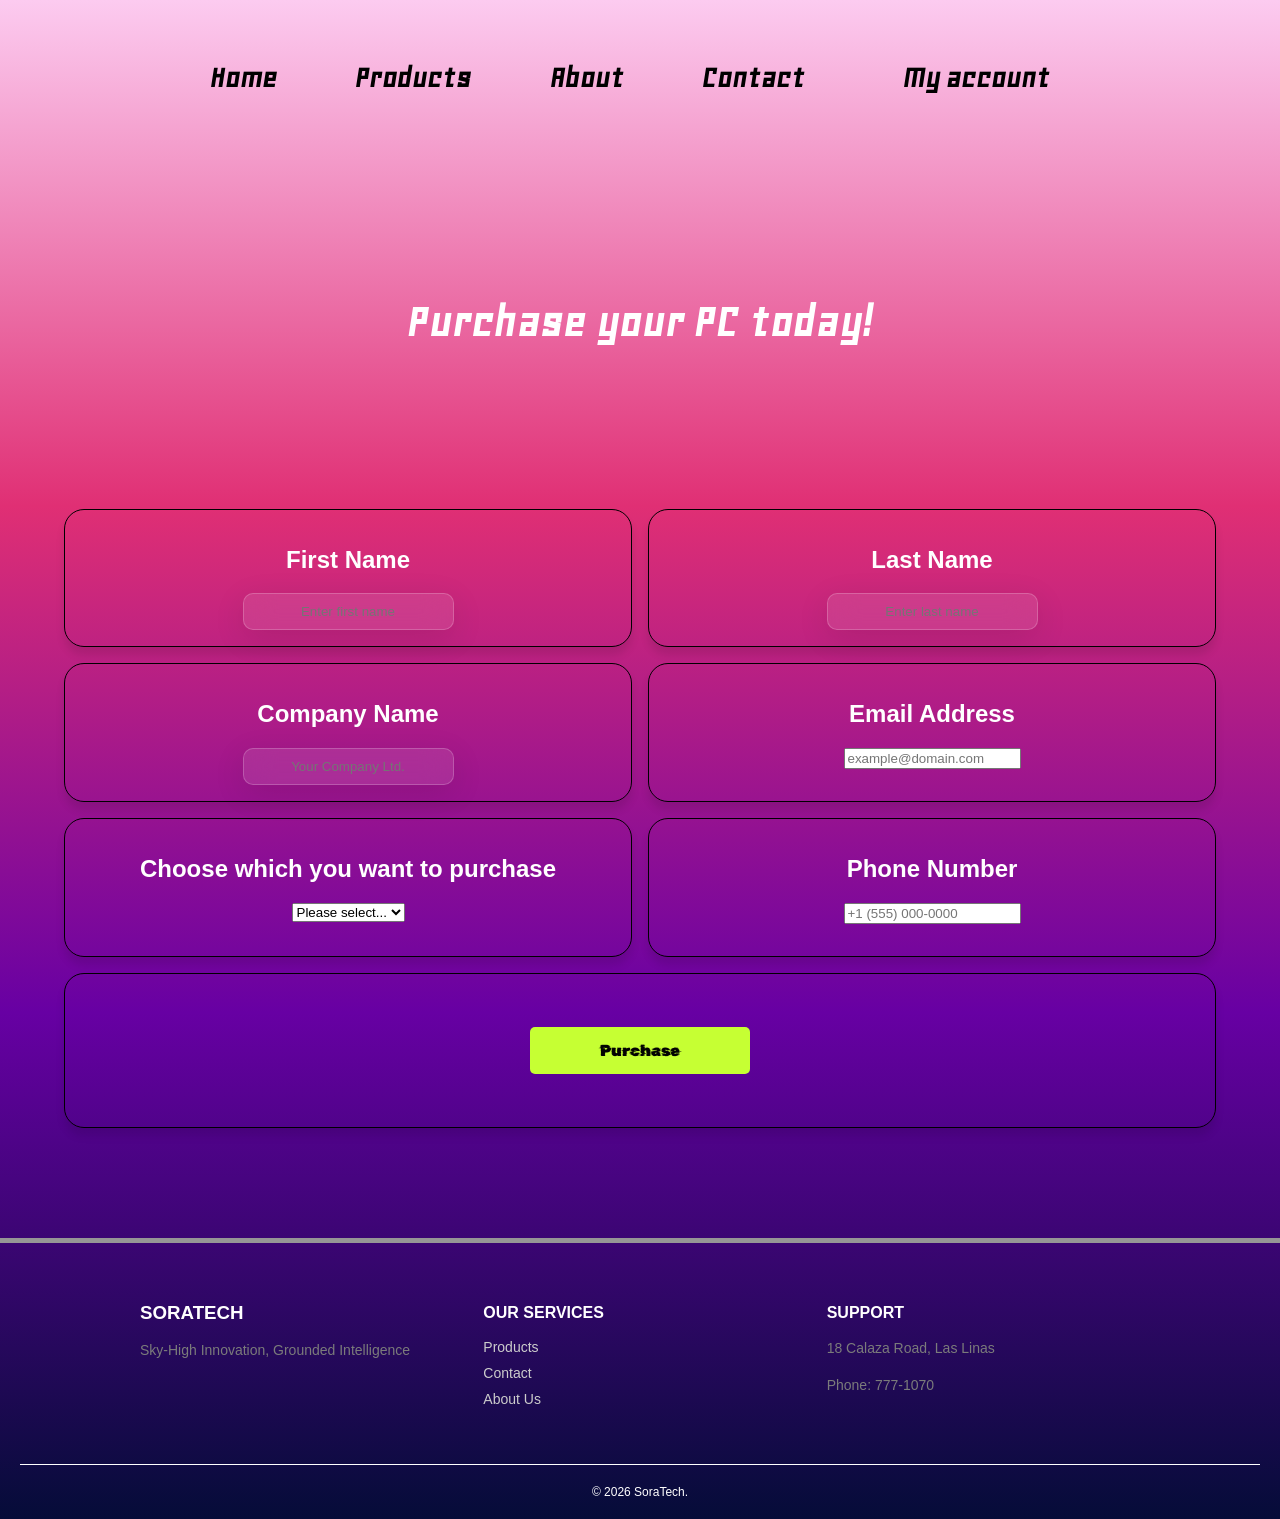
<file: purchase.html>
<!DOCTYPE html>
<html lang="en"> 
<head>
    <link rel="stylesheet" href="stylesheet.css" /> 
        <link rel="icon" type="image/png" href="2.png">
        <link rel="preconnect" href="https://fonts.googleapis.com">
<link rel="preconnect" href="https://fonts.gstatic.com" crossorigin>
    <link href="https://fonts.googleapis.com/css2?family=Big+Shoulders+Stencil:opsz,wght@10..72,100..900&family=Geo:ital@0;1&family=Rubik+Glitch&display=swap" rel="stylesheet">


   <!-- <link rel="index" href="index.js"/>  -->
<title> SoraTech - Sky-High Innovation, Grounded Intelligence </title>

</head>

<body class="purchasespage">

    <div> <!--navigation-->
        <nav>
            <ul class="navlinks">
                <li> <a href= "index.html"> Home </a></li>
               <li> <a href="products.html"> Products </a>  </li>
               <li> <a href="about.html"> About </a>  </li>  
              <li> <a href= "contact.html"> Contact  </a>  </li> 

         <div class="header-side">
                  <div class="user-actions">
                    <a href="#" class="action-link">My account</a>
                  </div>
      
          </ul>
     </nav> 
    </div>

        <div class="purchaseheader">
        <h2> Purchase your PC today! </h2>
    </div>



<div class="bento-grid4">
  <div class="bento-item4 boxT1">
   <div class="input-container">
 <h2> <label for="first-name">First Name</label> </h2>
   <input type="text" id="first-name" name="first_name" placeholder="Enter first name">
</div>
  </div>


  <div class="bento-item4 boxT2">
<div class="input-container">
 <h2> <label for="last-name">Last Name</label> </h2>
  <input type="text" id="last-name" name="last_name" placeholder="Enter last name">
</div>
  </div>


  <div class="bento-item4 boxT3">
  <div class="input-container">
 <h2> <label for="company">Company Name</label> </h2>
  <input type="text" id="company" name="company_name" placeholder="Your Company Ltd.">
</div>
  </div>


  <div class="bento-item4 boxT4">
<div class="input-container">
 <h2> <label for="user-email">Email Address</label> </h2>
  <input type="email" id="user-email" name="user_email" placeholder="example@domain.com" required>
<span class="error-msg" id="email-error">Please enter a valid email address.</span>
</div>
  </div>


    <div class="bento-item4 boxT5">
<div class="input-container">
 <h2> <label for="subject">Choose which you want to purchase</label> </h2>
  <select id="subject" name="subject">
    <option value="" disabled selected>Please select...</option>
    <option value="Sora-X1">Sora-X1 </option>
    <option value="Sora Neon">Sora-Neon</option>
  </select>
</div>
  </div>

  <div class="bento-item4 boxT6">
    <div class="input-container">
 <h2> <label for="phone" class="form-label">Phone Number</label> </h2>
  <input 
    type="tel" 
    id="phone" 
    name="phone" 
    class="input-phone" 
    placeholder="+1 (555) 000-0000"
    pattern="[0-9]{3}-[0-9]{3}-[0-9]{4}"
  >
</div>
  </div>

  <div class="bento-item4 boxT7">
<button type="submit" class="custom-submit-btn"> Purchase </button>
  </div>

</div>

<!--START OF FOOTER CODE-->

 <footer class="soratechp-footer">
  <div class="footer-container">
    <div class="footer-section">
      <h3>SoraTech </h3>
      <p> Sky-High Innovation, Grounded Intelligence </p>
    </div>

    <div class="footer-section">
      <h4>Our Services</h4>
      <ul>
        <li><a href="products.html">Products </a></li>
        <li><a href="contact.html">Contact</a></li>
        <li><a href="about.html"> About Us</a></li>
      </ul>
    </div>

    <div class="footer-section">
      <h4>Support</h4>
      <p> 18 Calaza Road, Las Linas</p>
      <p>Phone: 777-1070</p>
    </div>
  </div>

  <div class="footer-bottom">
    &copy; 2026 SoraTech.
  </div>
</footer>

<!--END OF FOOTER CODE-->







</body>

</html>
</file>
<file: stylesheet.css>
.body {
    margin: 0;
    padding: 0;
    overflow-x: hidden; /* Prevents accidental horizontal scrolling */
}
.geo-regular {
  font-family: "Geo", sans-serif;
  font-weight: 400;
  font-style: normal;
}

.geo-regular-italic {
  font-family: "Geo", sans-serif;
  font-weight: 400;
  font-style: italic;
}

.big-shoulders-stencil{
  font-family: "Big Shoulders Stencil", sans-serif;
  font-optical-sizing: auto;
  font-weight: 100px;
  font-style: normal;
}

.WELCOME{
/*heading*/
  display: flex;
  font-family:Arial, Helvetica, sans-serif;
  justify-content: center; /* Centers items horizontally */
  flex-direction: column;
  align-items: center; /* Centers items vertically */
  height: 50vh; /* Example to make the container full height */
  padding-bottom: 10px;
  color: #ffffff;
  font-size: x-large;
  padding-top: 200px;
  padding-bottom: 200px;
}

.explore-button {
  /* Layout */
  display: inline-block;
  padding: 15px 30px;
  
  /* Colors - High Contrast */
  background-color: #0f0c69; 
  color: #ffffff;            /* Solid Black text */
  
  /* Text Style */
  text-decoration: none;
font-family: "Rubik Glitch", sans-serif;
  font-weight: lighter;
  font-size: 16px;
  text-transform: uppercase;
  
  /* The "Built" Look */
  border: 2px solid #000000;
  border-radius: 0px; /* Square corners feel tougher */
  cursor: pointer;
}

/* Simple hover: Just change the color slightly */
.explore-button:hover {
  background-color: #c6ff33; 
  color: #000000;
    border-color: #000000;
    transform: translateY(-2px); /* Lifts the button slightly */
  /* Animation */
  transition: all 0.4s ease;
}

/* button end*/

.belowheading{
  font-family:Arial, Helvetica, sans-serif;
  display: flex;
  justify-content: center;
  background-color: #5d68c44a;
  padding-top: 5px;
  padding-bottom: 5px;
  margin: 2rem 0;
}

.wordhead{
  display:flexbox;
  justify-content: center;
  text-align: center;
  padding-top: 100px;
  padding-bottom: 100px;
  color: white;
  font-size: xx-large;
  font-weight: 400px;
}

.homepage {
/* background: rgb(0,5, 22); */
 background:linear-gradient( #bdd8e9, #7bbde8, #6ea2b3, #49769f, #0a4174, #001d39); 
 font-family:Arial, Helvetica, sans-serif;
  margin: 0;
  padding: 0;
}


/*START OF NAV CODE*/
.nav {
  display: flex; /* Flexbox layout for side-by-side sections */
  min-height: 10vh; /* Make sure the container fills the viewport height */

}

.navlinks {
  display: flex; /* Use flexbox for alignment */
  justify-content: space-between; /* Vertically aligns items in the center */
  padding: 20px, 20px; 
  align-items: center;
  box-sizing: border-box;
  background-color: rgba(240, 240, 240, 0); /* clear background color */


}
.navlinks {
  list-style: none; /* Remove bullet points from the list */
  display: flex; /* Use flexbox for the list items */
  gap: 30px; /* Add space between the links */
  margin: 10px; /* Remove default margin */
  padding:30px; /* EDITING GOOD padding */
  padding-left: 200px;
  padding-right: 200px;
 
}

.navlinks a {
  color: rgb(0, 0, 0);
  font-size:xx-large; /* font size */
  text-decoration: none; /*removes the underline*/
  font-weight: 700; /*basically bolds the font*/
font-family: "Geo", sans-serif;
  font-style: normal;
  font-variation-settings: "slnt" 0, "CRSV" 0.5, "ELSH" 0, "ELXP";
}
.navlinks a:hover {
  /* This specifically targets the link when the mouse hovers over it */
  color: #eb63fa; /* A lighter color on hover */
}
/* END OF NAV CODE*/

  .header-side {
  display: flex;
  /* flex-direction: column;  Stacks search on top of links */
  align-items: center;    /* Centers everything horizontally */
  background-color: #f2eeee00; /* Matching your image gray */
  padding:20px;
  gap: 40px;              /* Space between search and links */
  font-family: Arial, sans-serif;
}

/* Search Bar Styling */
.search-wrapper {
  display: flex;
  align-items: center;
  gap: 20px;
}

input[type="text"] {
  color: rgb(255, 255, 255);
  padding: 10px 20px;     /* Wide padding for that pill look */
  text-align: center;
  background: rgba(255, 255, 255, 0.1);
  backdrop-filter: blur(15px);
  border: 1px solid rgba(255, 255, 255, 0.2);
  border-radius: 10px;
  box-shadow: 0 8px 32px rgba(0, 0, 0, 0.1);
}

/* Bottom Links Styling */
.user-actions {
  display: flex;
  width: 100%;
  max-width: 300px;       /* Constrain width to match the search bar */
  justify-content:center; /* Pushes Account and Cart to edges */
}

.action-link {
  text-decoration: none;
  color: #333;
  font-size: 1.1rem;
  display: flex;
  align-items: center;
  gap: 20px;
}

/*end of search*/


.set1{
   display:flexbox;
  justify-content: center;
  text-align: center;
  font-family: Big Shoulders Stencil, sans-serif;
  padding-top: 100px;
  padding-bottom: 20px;
  color: white;
  font-size: xx-large;
  font-weight: 100px;
}


/*BENTO CODE*/

.bento-grid {
  display: grid; /* Turns the container into a grid */
  grid-template-columns: repeat(4, 1fr); /* 4 equal columns */
  grid-template-rows: repeat(3, 1fr); /* 3 equal rows */
  gap: 1rem; /* Creates space between the boxes */
  width: 90vw;
  padding-top: 100px;
  padding-bottom: 100px;
  margin: 10px auto;
}  

.bento-item {
  /*background: linear-gradient(rgba(68, 0, 255, 0) 10%, rgb(22, 39, 223) 90%); */ 
  border: 1px solid #000000;
  color: #ffffff;
  border-radius: 4px;
  padding: 1.5rem;
  box-shadow: 0 4px 8px rgba(0, 0, 0, 0.1);
  /* Use flexbox to center content inside each box */
  display: flex;
  flex-direction: column;
  justify-content: center;
  align-items: center;
  text-align: center;
  border-radius: 20px;
}

/* Fonts and edits for grid text */ 
.bento-item h3{
 font-family: "Geo", sans-serif; 
  font-size: xx-large;
}

.bento-item p{
  font-size: medium;
  font-family:'Lucida Sans', 'Lucida Sans Regular', 'Lucida Grande', 'Lucida Sans Unicode', Geneva, Verdana, sans-serif;
}

/* Specific styling for each box */
.box-1 {
  grid-row: span 1; /* Spans 2 rows, making it a tall box */
  grid-column: span 2;
  font-size: x-large;
   background-color: #00000085;
}

.box-2 {
  grid-column: span 2; /* Spans 2 columns, making it a wide box */
  grid-row:span 1;
  background-color: #5e625e8b;
}

.box-3 {
  grid-row: span 1 ;
  grid-column: span 1;
  background-color: #060a30;
}


.box-4{
  grid-row:span 1;
  grid-column: span 2;
   background-color: #19264b82;
}
.box-5{
  grid-column: span 1;
  grid-row: span 2;
   background-color: #9c9d9c77;
}
   .box-6{
  grid-column: span 3;
  grid-row: span 1;
   background-color: #256bc679;
}


/* START OF FOOTER CSS CODE */ 
.soratech-footer {
  background-color: #000565; 
  color: #fff;
  padding: 40px 20px 20px;
  font-family: Arial, sans-serif;
  border-top: 5px solid #969696; /* accent line  */
}

.footer-container {
  max-width: 1000px;
  margin: 0 auto;
  display: grid;
  grid-template-columns: repeat(auto-fit, minmax(200px, 1fr));
  gap: 30px;
}

.footer-section h3, .footer-section h4 {
  color: #ffffff; /* Use the same yellow for headings */
  text-transform: uppercase;
  margin-bottom: 15px;
}

.footer-section p {
  font-size: 14px;
  line-height: 1.6;
  color: #7b7b7b;
}

.footer-section ul {
  list-style: none;
  padding: 0;
}

.footer-section ul li {
  margin-bottom: 8px;
}

.footer-section ul li a {
  color: #ccc;
  text-decoration: none;
  font-size: 14px;
}

.footer-section ul li a:hover {
  color: #0b7f00;
  text-decoration: underline;
}

.footer-bottom {
  text-align: center;
  margin-top: 40px;
  padding-top: 20px;
  border-top: 1px solid #ffffff;
  font-size: 12px;
  color: #ffffff;
}

/*END OF FOOTER
/*-----------------------------------------------------------------------------------------*/
/*PRODUCT  ENTERPRISE PAGE */
.productpage{
background: linear-gradient( to bottom, #977dff, #f2e6ee, #0033ff, #00033d); /* linear gradient */ 
  margin: 0;
  padding: 0;
  font-family: Arial, Helvetica, sans-serif
}

.header{
  text-align: center;
  padding-bottom: 100px;
  padding-top: 100px;
  color: white;
  font-size: large;
}

.productheader{
  font-family:Geo, sans-serif;
  font-weight: lighter;
}

.nav {
  display: flex; /* Flexbox layout for side-by-side sections */
  min-height: 10vh; /* Make sure the container fills the viewport height */

}

.navbuttons {
  display: flex; /* Use flexbox for alignment */
  justify-content: space-between; /* Vertically aligns items in the center */
  padding: 20px, 20px; 
  align-items: center;
  box-sizing: border-box;
  background-color: rgba(240, 240, 240, 0); /* clear background color */


}
.navbuttons {
  list-style: none; /* Remove bullet points from the list */
  display: flex; /* Use flexbox for the list items */
  gap: 10px; /* Add space between the links */
  margin: 10px; /* Remove default margin */
  padding:30px; /* EDITING GOOD padding */
  padding-left: 300px;
  padding-right: 300px;
 
}

.nav-button {
  /* Layout */
  display: inline-block;
  padding:20px 50px;
  text-decoration: none; /* Removes the default underline */
  
  /* Typography */
 font-family: Rubik Glitch, system-ui;
  font-size: 14px;
  font-weight: lighter;
  text-transform: uppercase;
  letter-spacing: 1px;
  
  /* Visuals */
  color: #ffffff;
  background-color: #151e87;
  border: 2px solid #ffffff;
  border-radius: 5px;
  
  /* Animation */
  transition: all 0.3s ease;
}

/* Hover effect: Inverts the colors */
.nav-button:hover {
  background-color: #c6ff33; 
  color: #000000;
    border-color: #000000;
  transform: translateY(-2px); /* Lifts the button slightly */
}

.nav2-button {
  /* Layout */
  display: inline-block;
  padding:20px 50px;
  text-decoration: none; /* Removes the default underline */
  
  /* Typography */
 font-family: Rubik Glitch, system-ui;
  font-size: 14px;
  font-weight: lighter;
  text-transform: uppercase;
  letter-spacing: 1px;
  
  /* Visuals */
  color: #ffffff;
  background-color: #151e87;
  border: 2px solid #ffffff;
  border-radius: 5px;
  
  /* Animation */
  transition: all 0.3s ease;
}

/* Hover effect: Inverts the colors */
.nav2-button:hover {
  background-color: #c6ff33;
  color: #000000;
  transform: translateY(-2px); /* Lifts the button slightly */
}

/*BENTO CODE FOR SORA-X1 PC*/
.bento-grid2 {
 display: grid; /* Turns the container into a grid */
  grid-template-columns: repeat(5, 1fr); /* 3 equal columns */
  grid-template-rows: repeat(4, 1fr); /* 3 equal rows */
  gap: 0.5rem; /* Creates space between the boxes */
  width: 90vw;
  padding-top: 100px;
  padding-bottom: 100px;
  margin: 10px auto;
}

.bento-item2 {
  border: 2px solid #000000;
  color: #ffffff;
  padding: 1rem;
  padding-top: 0%;
  padding-bottom: 0%;
  box-shadow: 0 4px 8px rgba(0, 0, 0, 0.1);
  /* Use flexbox to center content inside each box */
  display: flex;
  flex-direction: column;
  justify-content: left;
  align-items: center;
  text-align: center;
  border-radius: 20px;
}

.headers{
  font-family: Arial, Helvetica, sans-serif;
 /* font-size: large; */
  justify-content: center;
}

.boxtog{
  grid-column: span 1;
  grid-row: span 1;
}

.boxpro{
  grid-column: span 5;
  grid-row: span 1;
  justify-content: center;
/*  background: radial-gradient(circle, #191f3a, #2005a9) /* radical gradient */ 
}

.title{
  color: #000000;
  font-family: "Geo", sans-serif ;
  font-size: xx-large;
}

.desc{
    color: #000000;
}

/* Specific styling for each box */
.box1 {
grid-row: span 1; /* Spans 2 rows, making it a tall box */
grid-column: span 5;
justify-content: center;
  /* background-color: #27e5eca4; */
}

.box2 {
  grid-column: span 2; /* Spans 2 columns, making it a wide box */
  grid-row: span 1;
  justify-content: center;
 /*   background-color: #0c0c16; */
}

.headersp{
    color: #000000;
}

.headersm{
    color: #000000;
}


.box3 {
  grid-column: span 1;
  grid-row: span 1;
justify-content: center;
 /*  background-color: #c9e8ffa7; */
}

.workPC{
  width: 300px;
  height:300px;
}

.box4{
    grid-column: span 2;
  grid-row:span 1;
   /* background-color: #0a4174; */
     justify-content: center;
}

.box5{
  grid-column: span 2;
  grid-row:span 1;
  justify-content: center;
  /*   background-color: #4e8ea2; */
}

.box6{
  grid-column: span 1;
  grid-row:span 1;
    /* background-color: #49769f; */
     justify-content: center;
}

.box7{
  grid-column: span 2;
  grid-row:span 1;
  justify-content: center;
   /*   background-color: #06363d; */
}

.box8{
  grid-column: span 1;
  grid-row:span 1;
   background-color: #ffffff; 
      justify-content: center;
}

.cloud{
  width: 200px;
  height:200px;
}

.box9{
  grid-column: span 2;
  grid-row:span 1;
  /* background: linear-gradient( to bottom, #f2e6ee, #977dff, #7226ff);  linear gradient */ 
      justify-content: center;
}

.headers9{
  color: #ffffff;
}

.box10{
  grid-column: span 1;
  grid-row:span 1;
  /*    background-color: #84babfc2; */
      justify-content: center;
}

.box12{
  grid-column: span 1;
  grid-row: span 1;
/* background: linear-gradient(to bottom, #ffccf3, #977dff, #0033ff); /* radical gradient */ 
}

.box13{
  grid-column: span 1;
  grid-row: span 1;
/* background: linear-gradient(to bottom, #977dff, #0033ff, #0b00ab); */
  justify-content: center;
}

.box14{
  grid-column: span 1;
  grid-row: span 1;
  /* background-color: #0b7f00; */
}

.box15{
  grid-column: span 1;
  grid-row: span 1;
  /* background-color: #0b7f00; */ 
  justify-content: center;
}

.box16{
  grid-column: span 1;
  grid-row: span 1;
 /* background-color: #0b7f00; */
}

.box17{
  grid-column: span 1;
  grid-row: span 1;
 /* background-color: #0b7f00; */
  justify-content: center;
}

.box11{ /*PURCHASE BLOCK*/ 
  grid-column: span 5 ;
  grid-row:span 1; 
  background-color: #0c0c1699;
}

/*PURCHASE BUTTON */
.purchase-button {
  /* Layout */
  display: inline-block;
  padding:20px 50px;
  text-decoration: none; /* Removes the default underline */
  
  /* Typography */
 font-family: Rubik Glitch, system-ui;
  font-size: 14px;
  font-weight: lighter;
  text-transform: uppercase;
  letter-spacing: 1px;
  
  /* Visuals */
  color: #ffffff;
  background-color: #151e87;
  border: 2px solid #ffffff;
  border-radius: 5px;
  
  /* Animation */
  transition: all 0.3s ease;
}

/* Hover effect: Inverts the colors */
.purchase-button:hover {
  background-color: #c6ff33;
  border-color: #000000;
  color: #000000;
  transform: translateY(-2px); /* Lifts the button slightly */
}
/*end of PURCHASE BUTTON*/

/*END OF BENTO CODE FOR PRODUCT*/

/*END OF PRODUCT ENTERPRISE PAGE */ 

/*-------------START OF GAMER PRODUCT PAGE------------------ */

.gamerpage{
  margin: 0;
    padding: 0;
    overflow-x: hidden; /* Prevents accidental horizontal scrolling */
background: linear-gradient( to bottom, #09d8c7, #17364f, #0d1a2f, #411e3a, #bd0927, #500a1f); /* linear gradient */ 
  font-family:Arial, Helvetica, sans-serif;
  color: white;
}

.bento-grid3 {
  display: grid; /* Turns the container into a grid */
  grid-template-columns: repeat(4, 1fr); /* 4 equal columns */
  grid-template-rows: repeat(3, 1fr); /* 3 equal rows */
  gap: 1rem; /* Creates space between the boxes */
  width: 90%;
  padding-top: 200px;
  margin: 20px auto;
}

.bento-item3 {
  background-color: #f0f8ff00;
  border: 1px solid #000000;
  border-radius: 8px;
  padding: 1.5rem;
  box-shadow: 0 4px 8px rgba(0, 0, 0, 0.1);
  display: flex;
  flex-direction: column;
  justify-content: center;
  align-items: center;
  text-align: center;
}

.boxU1k{
  grid-column: span 4;
  grid-row: span 1;
}

.intro{
 font-family:"Geo",  sans-serif;
 font-size: xx-large;
}

.intro2{
  font-family:Arial, Helvetica, sans-serif;
}

.boxU2k{
  grid-column: span 1;
  grid-row: span 1;
}


.boxU3k{
  grid-column: span 1;
  grid-row: span 1;
}


.boxU4k{
  grid-column: span 1;
  grid-row: span 1;
}

.tier{
      font-size: x-large;
   font-family: "Geo", sans-serif;
   }

.boxU5k{
  grid-column: span 1;
  grid-row: span 1;
}

.gamepc{
  width: 290px;
  height: 290px;
}

.boxtil{
  grid-column: span 4;
  grid-row: span 1;
}

.whycho{
  font-family:"Geo",  sans-serif;
  font-size: xx-large;
}

.boxU6k{
  background-color: #00000000;
}

.boxU10{
    grid-column: span 4;
  grid-row: span 1;
}

.Eco{
     font-size: x-large;
   font-family: "Geo", sans-serif;
}


.boxU11{
    grid-column: span 4;
  grid-row: span 1;
}

.button{
   font-size: x-large;
   font-family: "Geo", sans-serif;
}


/*PURCHASE BUTTON */
.purchaseg-button {
  /* Layout */
  display: inline-block;
  padding:20px 50px;
  text-decoration: none; /* Removes the default underline */
  
  /* Typography */
 font-family: Rubik Glitch, system-ui;
  font-size: 14px;
  font-weight: lighter;
  text-transform: uppercase;
  letter-spacing: 1px;
  
  /* Visuals */
  color: #ffffff;
  background-color: #151e87;
  border: 2px solid #ffffff;
  border-radius: 5px;
  
  
  /* Animation */
  transition: all 0.3s ease;
}

/* Hover effect: Inverts the colors */
.purchaseg-button:hover {
  background-color: #c6ff33 ;
    border-color: #000000;
  color: #000000;
  transform: translateY(-2px); /* Lifts the button slightly */
}

.soratech-footerg {
  background-color: #00056500; 
  color: #fff;
  padding: 40px 20px 20px;
  font-family: Arial, sans-serif;
  border-top: 5px solid #969696; /* accent line  */
}

.footer-container {
  max-width: 1000px;
  margin: 0 auto;
  display: grid;
  grid-template-columns: repeat(auto-fit, minmax(200px, 1fr));
  gap: 30px;
}

.footer-section h3, .footer-section h4 {
  color: #ffffff; /* Use the same yellow for headings */
  text-transform: uppercase;
  margin-bottom: 15px;
}

.footer-section p {
  font-size: 14px;
  line-height: 1.6;
  color: #7b7b7b;
}

.footer-section ul {
  list-style: none;
  padding: 0;
}

.footer-section ul li {
  margin-bottom: 8px;
}

.footer-section ul li a {
  color: #ccc;
  text-decoration: none;
  font-size: 14px;
}

.footer-section ul li a:hover {
  color: #0b7f00;
  text-decoration: underline;
}

.footer-bottom {
  text-align: center;
  margin-top: 40px;
  padding-top: 20px;
  border-top: 1px solid #ffffff;
  font-size: 12px;
  color: #ffffff;
}

/*-----------------START OF PURCHASE PAGE----------------*/

.purchasespage{
background: linear-gradient( to bottom, #Fccbf0, #e02f74, #6700a3, #050c38); /* linear gradient */ 
  font-family: Arial, Helvetica, sans-serif;
  margin: 0;
  padding: 0;
}

.purchaseheader{
  color: white;
text-align: center;
font-size: xx-large;
padding-top: 100px;
padding-bottom: 10px;
font-family: "Geo", sans-serif;
}

.bento-grid4 {
 display: grid; /* Turns the container into a grid */
  grid-template-columns: repeat(2, 1fr); /* 3 equal columns */
  grid-template-rows: repeat(4, 1fr); /* 3 equal rows */
  gap: 1rem; /* Creates space between the boxes */
  width: 90vw;
  padding-top: 100px;
  padding-bottom: 100px;
  margin: 10px auto;
}

.bento-item4 {
  border: 0.5px solid #000000;
  color: #ffffff;
  border-radius: 4px;
  padding: 1rem;
  box-shadow: 0 8px 8px rgba(0, 0, 0, 0.1);
  /* Use flexbox to center content inside each box */
  display: flex;
  flex-direction: column;
  justify-content: left;
  align-items: center;
  text-align: center;
  border-radius: 20px;
}

/* Base styles for standard text inputs */
.input-text {
  width: 100%;
  padding: 12px 16px;
  margin: 8px 0;
  display: inline-block;
  border: 1px solid #f1f1f1;
  border-radius: 8px;
  box-sizing: border-box; /* Ensures padding doesn't affect width */
  font-size: 16px;
  transition: border-color 0.3s ease;
}

/* Change border color when clicked */
.input-text:focus {
  outline: none;
  border-color: #007bff;
  box-shadow: 0 0 5px rgba(0, 123, 255, 0.2);
}

.boxT1 {
  grid-column: span 1;
  grid-row: span 1;
 background: rgba(13, 15, 153, 0);
}

.boxT2 {
  grid-column: span 1;
  grid-row: span 1;
   background: rgba(13, 15, 153, 0);
}

.boxT3 {
  grid-column: span 1;
  grid-row: span 1;
   background: rgba(13, 15, 153, 0);
}

.boxT4{
  grid-column: span 1;
  grid-row: span 1;
     background: rgba(13, 15, 153, 0);
}



/* Specific styling for the email field */
.input-email {
  width: 100px;
  padding: 12px 16px;
  border: 1px solid #ccc;
  border-radius: 8px;
  font-size: 16px;
}

/* Subtle glow when a valid email is entered */
.input-email:valid:not(:placeholder-shown) {
  border-color: #28a745;
}

.error-msg {
  color: #e74c3c;
  font-size: 12px;
  margin-top: 4px;
  display: none; /* Hidden by default */
}

/* When an input is invalid, we can use JS to show the sibling error-msg */
.input-invalid + .error-msg {
  display: block;
}

.boxT5 {
  grid-column: span 1;
  grid-row: span 1;
   background: rgba(13, 15, 153, 0);
}

/* Styling the dropdown box */
.select-dropdown {
  width: 100%;
  padding: 12px 16px;
  border: 1px solid #ccc;
  border-radius: 8px;
  background-color: white;
  font-size: 16px;
  cursor: pointer;
  appearance: none; /* Removes default browser arrow */
  background-image: url('data:image/svg+xml;charset=US-ASCII,<svg xmlns="http://www.w3.org/2000/svg" width="24" height="24" viewBox="0 0 24 24"><path fill="grey" d="M7 10l5 5 5-5z"/></svg>');
  background-repeat: no-repeat;
  background-position: right 10px top 50%;
}

.select-dropdown:hover {
  border-color: #888;
}

.boxT6{
     background: rgba(13, 15, 153, 0);
}

.boxT7{
  grid-column: span 2;
  grid-row: span 2;
   background: rgba(13, 15, 153, 0);
   justify-content: center;
}

/* Styling the submit button */
.custom-submit-btn {
  /* Layout and Sizing */
  padding: 14px 70px;
  font-size: 16px;
  font-weight: 600;
  
  /* Colors and Borders */
  background-color:#0033ff; /* A clean blue */
  color: rgb(255, 255, 255);
  border: none;
  border-radius: 5px; /* Rounded corners */
  font-family: Rubik Glitch, system-ui;
  font-weight: lighter;  
  /* Interaction */
  cursor: pointer;
  transition: background-color 0.3s ease, transform 0.1s ease;
}

/* Hover effect: Darkens the blue when the mouse is over it */
.custom-submit-btn:hover {
  background-color: #c6ff33;
  color: #000000;
    border-color: #000000;
}

/* Active effect: Slight "push" feel when clicked */
.custom-submit-btn:active {
  transform: scale(0.98);
}

.soratechp-footer {
  background-color: #00056500; 
  color: #fff;
  padding: 40px 20px 20px;
  font-family: Arial, sans-serif;
  border-top: 5px solid #969696; /* accent line  */
}

.footer-container {
  max-width: 1000px;
  margin: 0 auto;
  display: grid;
  grid-template-columns: repeat(auto-fit, minmax(200px, 1fr));
  gap: 30px;
}

.footer-section h3, .footer-section h4 {
  color: #ffffff; /* Use the same yellow for headings */
  text-transform: uppercase;
  margin-bottom: 15px;
}

.footer-section p {
  font-size: 14px;
  line-height: 1.6;
  color: #7b7b7b;
}

.footer-section ul {
  list-style: none;
  padding: 0;
}

.footer-section ul li {
  margin-bottom: 8px;
}

.footer-section ul li a {
  color: #ccc;
  text-decoration: none;
  font-size: 14px;
}

.footer-section ul li a:hover {
  color: #0b7f00;
  text-decoration: underline;
}

.footer-bottom {
  text-align: center;
  margin-top: 40px;
  padding-top: 20px;
  border-top: 1px solid #ffffff;
  font-size: 12px;
  color: #ffffff;
}

/*------------------ABOUT PAGE----------------------*/
.aboutUSpage{
   margin: 0;
    padding: 0;
    overflow-x: hidden;
background: linear-gradient( to bottom, #bababa, #dcdee2, #5f6584, #000051, #000029); /* linear gradient */ 
  font-family: Arial, Helvetica, sans-serif;
}

.bento-grid5 {
 display: grid; /* Turns the container into a grid */
  grid-template-columns: repeat(4, 1fr); /* 3 equal columns */
  grid-template-rows: repeat(2 1fr); /* 3 equal rows */
  gap: 1rem; /* Creates space between the boxes */
  width: 90vw;
  padding-top: 0px;
  padding-bottom: 100px;
  margin: 10px auto;
}

.bento-item5 {
  border: 1px solid #000000;
  color: #ffffff;
  border-radius: 4px;
  padding: 1rem;
  box-shadow: 0 8px 8px rgba(0, 0, 0, 0.1);
  /* Use flexbox to center content inside each box */
  display: flex;
  flex-direction: column;
  justify-content: left;
  align-items: center;
  text-align: center;
  border-radius: 20px;
}

.boxV1{
  grid-column: span 4;
  grid-row: span 1;
  background-color: #000000;
}

  .logo {
 width: 500px;
  height: 500px;
border-radius: 3%;
}

.welcome{
  padding-top: 10px;
  color: rgb(255, 255, 255);
  font-family: Rubik Glitch, sans-serif;
  font-weight: lighter;
}

.boxV2{
  grid-column: span 4;
  grid-row: span 1;
 /* background-color: #242834; */
}

.boxV3{
  grid-column: span 1;
  grid-row: span 1;
  background-color: #1a73e8;
  color: #ffffff;
   font-family: Arial, Helvetica, sans-serif;
     justify-content: center;
}

.boxV4{
  grid-column: span 1;
  grid-row: span 1;
  background-color: #1a73e8;
}

.boxV5{
    grid-column: span 1;
  grid-row: span 1;
  background-color: #1a73e8;
}


.boxV6{
  grid-column: span 1;
  grid-row: span 1;
  background-color: #1a73e8;
}

.hea7{
  font-family: "Geo", sans-serif;
  font-size: xx-large;
}

.boxV7{
  grid-column: span 2;
  grid-row: span 1;
 /* background-color: #db1be5; */

}

.boxV8{
  grid-column: span 2;
  grid-row: span 1;
  /*  background-color: #b6ff00; */
    color: #ffffff;
}

.boxV9{
  grid-column: span 1;
  grid-row: span 1;
  background-color: #7d39eb;
}

.boxV10{
  grid-column: span 1;
  grid-row: span 1;
  background-color: #1a73e8;
  justify-content: center;
}

.boxV11{
  grid-column: span 1;
  grid-row: span 1;
  background-color: #1a73e8;
  justify-content: center;
   font-family: "Geo", sans-serif;
}

  .me{
 width: 200px;
  height: 200px;
border-radius: 3%;
}

.boxV12{
  grid-column: span 1;
  grid-row: span 1;
  background-color: #1a73e8;
  font-family: "Geo", sans-serif;
}

.boxV13{
  grid-column: span 1;
  grid-row: span 1;
  background-color: #1a73e8;
   font-family: "Geo", sans-serif;
}

/*---------------END OF ABOUT PAGE --------------------*/ 

/*------------------------START OF CONTACT US PAGE -------------*/ 

.contactTUS{
   margin: 0;
    padding: 0;
    overflow-x: hidden;
    background: linear-gradient( to bottom, #36ecde, #00203f, #000565, #2f2f2f); /* linear gradient */ 
  font-family: Arial, Helvetica, sans-serif;
}

.contactheader{
  padding-top: 100px;
  padding-bottom:  100px;
  color: rgb(0, 0, 0);
  text-align: center;
  font-family:Geo, sans-serif;
  font-weight: lighter;
  font-size: larger;
}

.bento-grid6 {
 display: grid; /* Turns the container into a grid */
  grid-template-columns: repeat(3, 1fr); /* 3 equal columns */
  grid-template-rows: repeat(2, 1fr); /* 3 equal rows */
  gap: 1rem; /* Creates space between the boxes */
  width: 90vw;
  padding-top: 0px;
  padding-bottom: 100px;
  margin: 10px auto;
}

.bento-item6 {
  border: 1px solid #000000;
  color: #ffffff;
  border-radius: 4px;
  padding: 1rem;
  box-shadow: 0 8px 8px rgba(0, 0, 0, 0.1);
  /* Use flexbox to center content inside each box */
  display: flex;
  flex-direction: column;
  justify-content: left;
  align-items: center;
  text-align: center;
  border-radius: 20px;
}

/* Base styles for standard text inputs */
.input-text {
  width: 100%;
  padding: 12px 16px;
  margin: 8px 0;
  display: inline-block;
  border: 1px solid #ccc;
  border-radius: 8px;
  box-sizing: border-box; /* Ensures padding doesn't affect width */
  font-size: 16px;
  transition: border-color 0.3s ease;
}

/* Change border color when clicked */
.input-text:focus {
  outline: none;
  border-color: #007bff;
  box-shadow: 0 0 5px rgba(0, 123, 255, 0.2);
}

.boxU1 {
  grid-column: span 1;
  grid-row: span 1;
 background: rgb(13, 15, 153);
}

.boxU2 {
  grid-column: span 1;
  grid-row: span 1;
   background: rgb(13, 15, 153);
}

.boxU3 {
  grid-column: span 1;
  grid-row: span 1;
   background: rgb(13, 15, 153);
}

.boxU4{
  grid-column: span 1;
  grid-row: span 1;
     background: rgb(13, 15, 153);
}


/* Specific styling for the email field */
.input-email {
  width: 100px;
  padding: 12px 16px;
  border: 1px solid #ccc;
  border-radius: 8px;
  font-size: 16px;
}

/* Subtle glow when a valid email is entered */
.input-email:valid:not(:placeholder-shown) {
  border-color: #28a745;
}

.boxU5 {
  grid-column: span 1;
  grid-row: span 1;
   background: rgb(13, 15, 153);
}

.boxU6{
     grid-column: span 1;
  grid-row: span 1;
   background: rgb(13, 15, 153);
   justify-content: center;
}


/* Styling the submit button */
.custom-submit-btn {
  /* Layout and Sizing */
  padding: 14px 70px;
  font-size: 16px;
  font-weight: 600;
  
  /* Colors and Borders */
  background-color: #c6ff33; 
  color: rgb(2, 2, 2);
  border: none;
  border-radius: 5px; /* Rounded corners */
  font-family: Rubik Glitch, system-ui;
  font-weight: lighter;  
  /* Interaction */
  cursor: pointer;
  transition: background-color 0.3s ease, transform 0.1s ease;
}

.custom-submit-btn:hover {
  background-color: #db1be5;
    border-color: #000000;
}

/* Active effect: Slight "push" feel when clicked */
.custom-submit-btn:active {
  transform: scale(0.98);
}

.thanks{
  text-align: center;
  padding-bottom: 50px;
  color: white;
  font-family: "Geo", sans-serif;
}

.bento-grid7 {
 display: grid; /* Turns the container into a grid */
  grid-template-columns: repeat(3, 1fr); /* 3 equal columns */
  grid-template-rows: repeat(2, 1fr); /* 3 equal rows */
  gap: 1rem; /* Creates space between the boxes */
  width: 90vw;
  padding-top: 0px;
  padding-bottom: 100px;
  margin: 10px auto;
}

.bento-item7 {
  border: 1px solid #000000;
  color: #ffffff;
  border-radius: 4px;
  padding: 1rem;
  box-shadow: 0 8px 8px rgba(0, 0, 0, 0.1);
  /* Use flexbox to center content inside each box */
  display: flex;
  flex-direction: column;
  justify-content: left;
  align-items: center;
  text-align: center;
  border-radius: 20px;
}























/*------------------------------------------------------------------------------------*/
/* --- FIXED RESPONSIVE MOBILE SETTINGS --- */

@media screen and (max-width: 768px) {
    
    /* 1. Resetting Navigation & Global Margins */
    .nav {
        flex-direction: column;
        align-items: center;
        min-height: auto;
    }
    
    .navlinks {
        flex-direction: column;
        gap: 15px;
        padding: 20px; /* Reduced from 200px to prevent squishing */
        text-align: center;
        width: 100%;
    }

    .navlinks a {
        font-size: x-large; /* Smaller font for mobile screens */
    }

    .header-side {
        flex-direction: column;
        gap: 20px;
        width: 100%;
        padding: 10px;
    }

    .search-wrapper input[type="text"] {
        width: 90vw; /* Ensure search bar fits mobile width */
    }

    /* 2. Adjusting Hero/Heading Sections */
    .WELCOME {
        font-size: large;
        padding-top: 80px;
        padding-bottom: 80px;
        height: auto;
    }

    .wordhead, .set1, .header {
        font-size: 1.5rem;
        padding: 40px 10px;
    }

    /* 3. Universal Bento Grid Reset */
    /* This forces all bento grids to 1 column regardless of their specific class */
    .bento-grid, .bento-grid2, .bento-grid3, .bento-grid4, .bento-grid5, .bento-grid6 {
        grid-template-columns: 1fr !important;
        grid-template-rows: auto !important;
        width: 95vw;
        gap: 1rem;
    }

    /* Force items to span only 1 column */
    .bento-item, .bento-item2, .bento-item3, .bento-item4, .bento-item5, .bento-item6 {
        grid-column: span 1 !important;
        grid-row: span 1 !important;
        min-height: auto;
        padding: 1.5rem;
    }

    /* 4. Image Resizing */
    .logo, .gamepc, .workPC, .cloud, .me {
        width: 100%;
        max-width: 300px;
        height: auto;
    }

    /* 5. Buttons */
    .explore-button, .nav-button, .purchase-button, .custom-submit-btn {
        width: 80%;
        padding: 15px 0;
        text-align: center;
    }

    /* 6. Footer Fix */
    .footer-container {
        grid-template-columns: 1fr;
        text-align: center;
        padding: 20px;
    }
} /* Final closing brace for Media Query */
</file>
